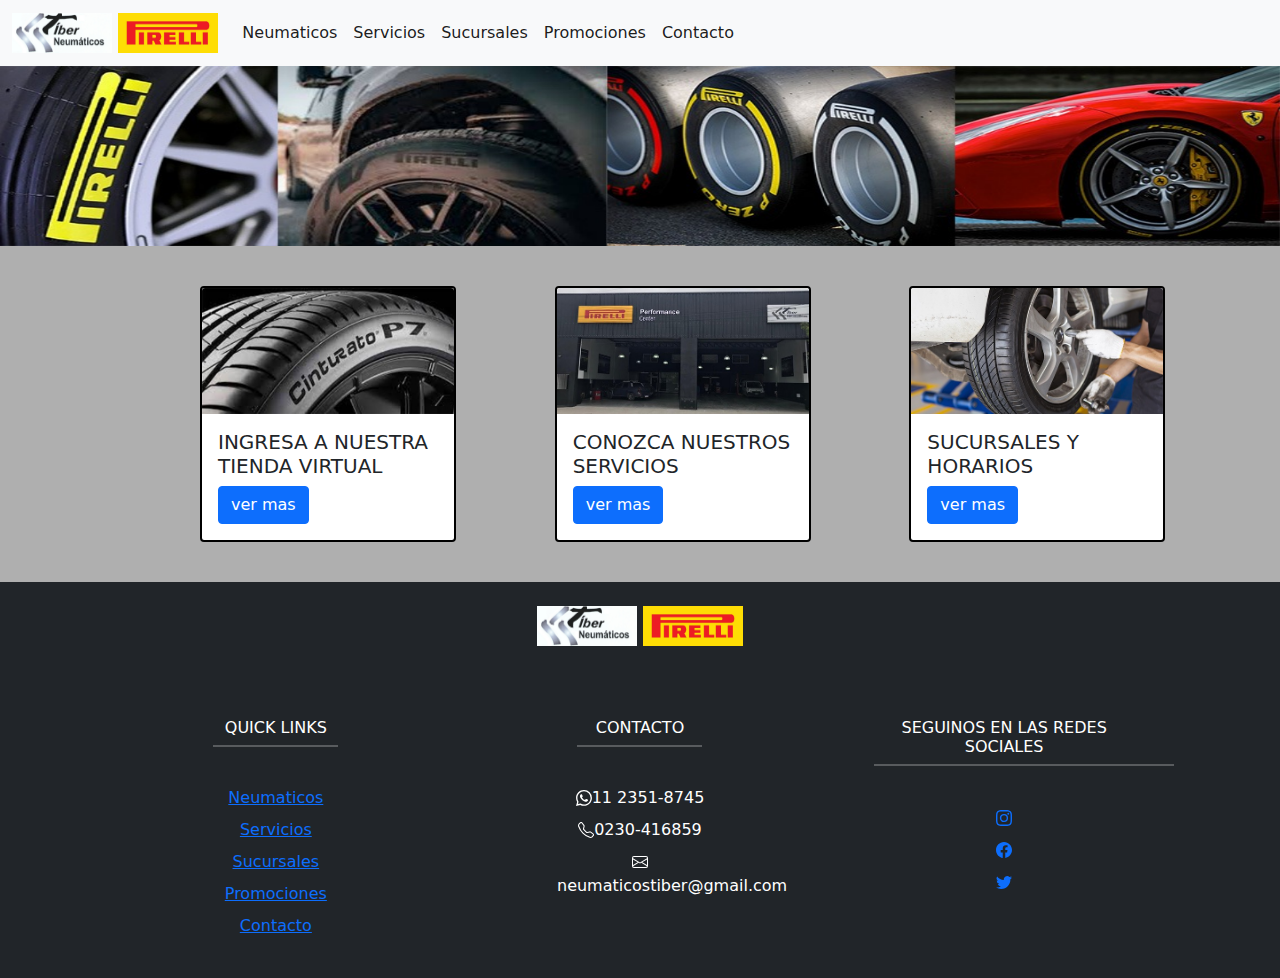
<file: index.html>
<!DOCTYPE html>
<html lang="en">
<head>
    <meta name="viewport" content="width=device-width, initial-scale=1">
    <meta charset="UTF-8">
    <meta http-equiv="X-UA-Compatible" content="IE=edge">
    <meta name="viewport" content="width=device-width, initial-scale=1.0">
    <title>Document</title>
    <link rel="stylesheet" href="./bootstrap-5.1.3-dist/css/bootstrap.css">
    <link rel="stylesheet" href="./estilos/style.css">
</head>
<body>
<!-- menu-->
    <nav class="navbar navbar-expand-lg navbar-light bg-light">
        <div class="container-fluid">
            <a class="navbar-brand" href="#">
                <img src="./multimedia/tiber.png" alt="" width="100" height="40">
                <img src="./multimedia/logopirelli.jfif" alt="" width="100" height="40">
              </a>
          <button class="navbar-toggler" type="button" data-bs-toggle="collapse" data-bs-target="#navbarNav" aria-controls="navbarNav" aria-expanded="false" aria-label="Toggle navigation">
            <span class="navbar-toggler-icon"></span>
          </button>
          <div class="collapse navbar-collapse" id="navbarNav">
            <ul class="navbar-nav">
              <li class="nav-item">
                <a class="nav-link active" aria-current="page" href="./paginas/neumaticos.html">Neumaticos</a>
              </li>
              <li class="nav-item">
                <a class="nav-link active" aria-current="page" href="./paginas/servicios.html">Servicios</a>
              </li>
              <li class="nav-item">
                <a class="nav-link active" aria-current="page" href="./paginas/sucursales.html">Sucursales</a>
              </li>
              <li class="nav-item">
                <a class="nav-link active" aria-current="page" href="./paginas/promociones.html">Promociones</a>
              </li>
              <li class="nav-item">
                <a class="nav-link active" aria-current="page" href="./paginas/contacto.html">Contacto</a>
              </li>
            </ul>
          </div>
        </div>
      </nav>
<!--fin del  menu-->


<!--imagen inicio-->
<div id="carouselExampleSlidesOnly" class="carousel slide" data-bs-ride="carousel">
        <div class="carousel-inner">
          <div class="carousel-item active">
            <img src="./multimedia/WhatsApp Image 2022-01-06 at 11.40.21.jpeg" class="d-block w-100" alt="..." width="100" height="180">
          </div>
           </div>
 </div>  
 <!--fin de la imagen del inicio-->

 <!--imagenes-->
<section class="inicio">
 <div class="contanier" >
<div class="row">
<div class="col">
    <div class="card" style="width: 16rem;">
        <img src="./multimedia/pirellifoto1.jfif" class="card-img-top" alt="...">
        <div class="card-body">
          <h5 class="card-title">INGRESA A NUESTRA TIENDA VIRTUAL</h5>
          <a href="./paginas/neumaticos.html" class="btn btn-primary">ver mas</a>
        </div>
      </div>
</div>

<div class="col">
    <div class="card" style="width: 16rem;">
        <img src="./multimedia/pirellifoto2.jfif" class="card-img-top" alt="...">
        <div class="card-body">
          <h5 class="card-title">CONOZCA NUESTROS SERVICIOS</h5>
          <a href="./paginas/servicios.html" class="btn btn-primary">ver mas</a>
        </div>
      </div>
</div>

<div class="col">
    <div class="card" style="width: 16rem;">
        <img src="./multimedia/pirellifoto3.jfif" class="card-img-top" alt="...">
        <div class="card-body">
          <h5 class="card-title"> SUCURSALES Y HORARIOS</h5>
          <a href="./paginas/sucursales.html" class="btn btn-primary">ver mas</a>
        </div>
      </div>
</div>
</div>
</div>
</section>
<!--fin de las imagenes-->
      
<!--footer-->      
<footer class="bg-dark text-white">
<div class="secondary">
<div class="container">
<div class="row py-4 d-flex align-items-center">
<div class="col-md-12 text-center">
<a>  <img src="./multimedia/tiber.png" alt="" width="100" height="40">
     <img src="./multimedia/logopirelli.jfif" alt="" width="100" height="40"> 
</a>
</div>
</div>
</div>
</div>

<div class="container text-center text-md-left mt-5">
  <div class="row">
    <div class="col-md-3 mx-auto mb-4">
      <h6 class="text-uppercase font-weight-bold"> QUICK LINKS</h6>
      <hr class="warning mb-4 mt-0 d-inline-block mx-auto" style="width: 125px; height: 2px;">
      <ul class="list-unstyled">
        <li class="my-2"><a href="./paginas/neumaticos.html">Neumaticos</a></li>
        <li class="my-2"><a href="./paginas/servicios.html">Servicios</a></li>
        <li class="my-2"><a href="./paginas/sucursales.html">Sucursales</a></li>
        <li class="my-2"><a href="./paginas/promociones.html">Promociones</a></li>
        <li class="my-2"><a href="./paginas/contacto.html">Contacto</a></li>
      </ul>
    </div>
 
    <div class="col-md-2 mx-auto mb-4">
      <h6 class="text-uppercase font-weight-bold"> CONTACTO</h6>
      <hr class="warning mb-4 mt-0 d-inline-block mx-auto" style="width: 125px; height: 2px;">
      <ul class="list-unstyled">
        <li class="my-2"><svg xmlns="http://www.w3.org/2000/svg" width="16" height="16" fill="currentColor" class="bi bi-whatsapp" viewBox="0 0 16 16">
          <path d="M13.601 2.326A7.854 7.854 0 0 0 7.994 0C3.627 0 .068 3.558.064 7.926c0 1.399.366 2.76 1.057 3.965L0 16l4.204-1.102a7.933 7.933 0 0 0 3.79.965h.004c4.368 0 7.926-3.558 7.93-7.93A7.898 7.898 0 0 0 13.6 2.326zM7.994 14.521a6.573 6.573 0 0 1-3.356-.92l-.24-.144-2.494.654.666-2.433-.156-.251a6.56 6.56 0 0 1-1.007-3.505c0-3.626 2.957-6.584 6.591-6.584a6.56 6.56 0 0 1 4.66 1.931 6.557 6.557 0 0 1 1.928 4.66c-.004 3.639-2.961 6.592-6.592 6.592zm3.615-4.934c-.197-.099-1.17-.578-1.353-.646-.182-.065-.315-.099-.445.099-.133.197-.513.646-.627.775-.114.133-.232.148-.43.05-.197-.1-.836-.308-1.592-.985-.59-.525-.985-1.175-1.103-1.372-.114-.198-.011-.304.088-.403.087-.088.197-.232.296-.346.1-.114.133-.198.198-.33.065-.134.034-.248-.015-.347-.05-.099-.445-1.076-.612-1.47-.16-.389-.323-.335-.445-.34-.114-.007-.247-.007-.38-.007a.729.729 0 0 0-.529.247c-.182.198-.691.677-.691 1.654 0 .977.71 1.916.81 2.049.098.133 1.394 2.132 3.383 2.992.47.205.84.326 1.129.418.475.152.904.129 1.246.08.38-.058 1.171-.48 1.338-.943.164-.464.164-.86.114-.943-.049-.084-.182-.133-.38-.232z"/>
        </svg>11 2351-8745</li>
        <li class="my-2"><svg xmlns="http://www.w3.org/2000/svg" width="16" height="16" fill="currentColor" class="bi bi-telephone" viewBox="0 0 16 16">
          <path d="M3.654 1.328a.678.678 0 0 0-1.015-.063L1.605 2.3c-.483.484-.661 1.169-.45 1.77a17.568 17.568 0 0 0 4.168 6.608 17.569 17.569 0 0 0 6.608 4.168c.601.211 1.286.033 1.77-.45l1.034-1.034a.678.678 0 0 0-.063-1.015l-2.307-1.794a.678.678 0 0 0-.58-.122l-2.19.547a1.745 1.745 0 0 1-1.657-.459L5.482 8.062a1.745 1.745 0 0 1-.46-1.657l.548-2.19a.678.678 0 0 0-.122-.58L3.654 1.328zM1.884.511a1.745 1.745 0 0 1 2.612.163L6.29 2.98c.329.423.445.974.315 1.494l-.547 2.19a.678.678 0 0 0 .178.643l2.457 2.457a.678.678 0 0 0 .644.178l2.189-.547a1.745 1.745 0 0 1 1.494.315l2.306 1.794c.829.645.905 1.87.163 2.611l-1.034 1.034c-.74.74-1.846 1.065-2.877.702a18.634 18.634 0 0 1-7.01-4.42 18.634 18.634 0 0 1-4.42-7.009c-.362-1.03-.037-2.137.703-2.877L1.885.511z"/>
        </svg>0230-416859</li>
        <li class="my-2"><svg xmlns="http://www.w3.org/2000/svg" width="16" height="16" fill="currentColor" class="bi bi-envelope" viewBox="0 0 16 16">
          <path d="M0 4a2 2 0 0 1 2-2h12a2 2 0 0 1 2 2v8a2 2 0 0 1-2 2H2a2 2 0 0 1-2-2V4Zm2-1a1 1 0 0 0-1 1v.217l7 4.2 7-4.2V4a1 1 0 0 0-1-1H2Zm13 2.383-4.708 2.825L15 11.105V5.383Zm-.034 6.876-5.64-3.471L8 9.583l-1.326-.795-5.64 3.47A1 1 0 0 0 2 13h12a1 1 0 0 0 .966-.741ZM1 11.105l4.708-2.897L1 5.383v5.722Z"/>
        </svg>neumaticostiber@gmail.com</li>
      </ul>
    </div>
 
    <div class="col-md-3 mx-auto mb-4">
      <h6 class="text-uppercase font-weight-bold"> SEGUINOS EN LAS REDES SOCIALES</h6>
      <hr class="warning mb-4 mt-0 d-inline-block mx-auto" style="width: 300px; height: 2px;">
      <ul class="list-unstyled">
        <li class="my-2"><a href="https://www.instagram.com/neumaticostiber/"><svg xmlns="http://www.w3.org/2000/svg" width="16" height="16" fill="currentColor" class="bi bi-instagram" viewBox="0 0 16 16">
          <path d="M8 0C5.829 0 5.556.01 4.703.048 3.85.088 3.269.222 2.76.42a3.917 3.917 0 0 0-1.417.923A3.927 3.927 0 0 0 .42 2.76C.222 3.268.087 3.85.048 4.7.01 5.555 0 5.827 0 8.001c0 2.172.01 2.444.048 3.297.04.852.174 1.433.372 1.942.205.526.478.972.923 1.417.444.445.89.719 1.416.923.51.198 1.09.333 1.942.372C5.555 15.99 5.827 16 8 16s2.444-.01 3.298-.048c.851-.04 1.434-.174 1.943-.372a3.916 3.916 0 0 0 1.416-.923c.445-.445.718-.891.923-1.417.197-.509.332-1.09.372-1.942C15.99 10.445 16 10.173 16 8s-.01-2.445-.048-3.299c-.04-.851-.175-1.433-.372-1.941a3.926 3.926 0 0 0-.923-1.417A3.911 3.911 0 0 0 13.24.42c-.51-.198-1.092-.333-1.943-.372C10.443.01 10.172 0 7.998 0h.003zm-.717 1.442h.718c2.136 0 2.389.007 3.232.046.78.035 1.204.166 1.486.275.373.145.64.319.92.599.28.28.453.546.598.92.11.281.24.705.275 1.485.039.843.047 1.096.047 3.231s-.008 2.389-.047 3.232c-.035.78-.166 1.203-.275 1.485a2.47 2.47 0 0 1-.599.919c-.28.28-.546.453-.92.598-.28.11-.704.24-1.485.276-.843.038-1.096.047-3.232.047s-2.39-.009-3.233-.047c-.78-.036-1.203-.166-1.485-.276a2.478 2.478 0 0 1-.92-.598 2.48 2.48 0 0 1-.6-.92c-.109-.281-.24-.705-.275-1.485-.038-.843-.046-1.096-.046-3.233 0-2.136.008-2.388.046-3.231.036-.78.166-1.204.276-1.486.145-.373.319-.64.599-.92.28-.28.546-.453.92-.598.282-.11.705-.24 1.485-.276.738-.034 1.024-.044 2.515-.045v.002zm4.988 1.328a.96.96 0 1 0 0 1.92.96.96 0 0 0 0-1.92zm-4.27 1.122a4.109 4.109 0 1 0 0 8.217 4.109 4.109 0 0 0 0-8.217zm0 1.441a2.667 2.667 0 1 1 0 5.334 2.667 2.667 0 0 1 0-5.334z"/>
        </svg></a></li>
        <li class="my-2"><a href="https://www.facebook.com/N.Tiber/"><svg xmlns="http://www.w3.org/2000/svg" width="16" height="16" fill="currentColor" class="bi bi-facebook" viewBox="0 0 16 16">
          <path d="M16 8.049c0-4.446-3.582-8.05-8-8.05C3.58 0-.002 3.603-.002 8.05c0 4.017 2.926 7.347 6.75 7.951v-5.625h-2.03V8.05H6.75V6.275c0-2.017 1.195-3.131 3.022-3.131.876 0 1.791.157 1.791.157v1.98h-1.009c-.993 0-1.303.621-1.303 1.258v1.51h2.218l-.354 2.326H9.25V16c3.824-.604 6.75-3.934 6.75-7.951z"/>
        </svg></a></li>
        <li class="my-2"><a href="#"><svg xmlns="http://www.w3.org/2000/svg" width="16" height="16" fill="currentColor" class="bi bi-twitter" viewBox="0 0 16 16">
          <path d="M5.026 15c6.038 0 9.341-5.003 9.341-9.334 0-.14 0-.282-.006-.422A6.685 6.685 0 0 0 16 3.542a6.658 6.658 0 0 1-1.889.518 3.301 3.301 0 0 0 1.447-1.817 6.533 6.533 0 0 1-2.087.793A3.286 3.286 0 0 0 7.875 6.03a9.325 9.325 0 0 1-6.767-3.429 3.289 3.289 0 0 0 1.018 4.382A3.323 3.323 0 0 1 .64 6.575v.045a3.288 3.288 0 0 0 2.632 3.218 3.203 3.203 0 0 1-.865.115 3.23 3.23 0 0 1-.614-.057 3.283 3.283 0 0 0 3.067 2.277A6.588 6.588 0 0 1 .78 13.58a6.32 6.32 0 0 1-.78-.045A9.344 9.344 0 0 0 5.026 15z"/>
        </svg></a></li>
        
      </ul>
    </div>
</div>
</div>
</footer>
<!--fin del footer-->



  <script src="https://cdn.jsdelivr.net/npm/@popperjs/core@2.10.2/dist/umd/popper.min.js" integrity="sha384-7+zCNj/IqJ95wo16oMtfsKbZ9ccEh31eOz1HGyDuCQ6wgnyJNSYdrPa03rtR1zdB" crossorigin="anonymous"></script>
  <script src="https://cdn.jsdelivr.net/npm/bootstrap@5.1.3/dist/js/bootstrap.min.js" integrity="sha384-QJHtvGhmr9XOIpI6YVutG+2QOK9T+ZnN4kzFN1RtK3zEFEIsxhlmWl5/YESvpZ13" crossorigin="anonymous"></script> 
</body>
</html>
</file>
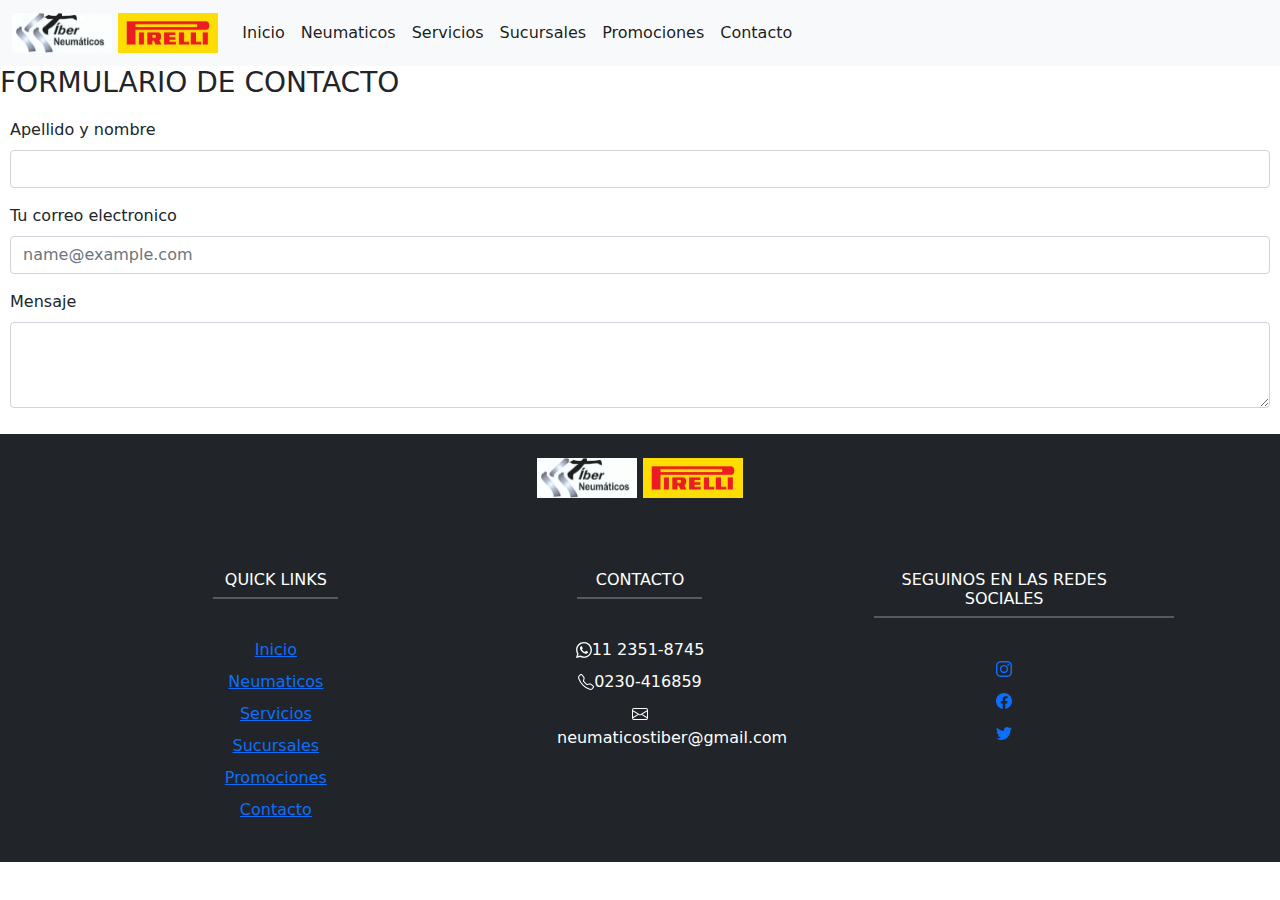
<file: paginas/contacto.html>
<!DOCTYPE html>
<html lang="en">
<head>
    <meta name="viewport" content="width=device-width, initial-scale=1">
    <meta charset="UTF-8">
    <meta http-equiv="X-UA-Compatible" content="IE=edge">
    <meta name="viewport" content="width=device-width, initial-scale=1.0">
    <title>Document</title>
    <link rel="stylesheet" href="../bootstrap-5.1.3-dist/css/bootstrap.css">
    <link rel="stylesheet" href="../estilos/style.css">
</head>
<body>
<!--menu-->
    <nav class="navbar navbar-expand-lg navbar-light bg-light">
        <div class="container-fluid">
            <a class="navbar-brand" href="#">
                <img src="../multimedia/tiber.png" alt="" width="100" height="40">
                <img src="../multimedia/logopirelli.jfif" alt="" width="100" height="40">
              </a>
          <button class="navbar-toggler" type="button" data-bs-toggle="collapse" data-bs-target="#navbarNav" aria-controls="navbarNav" aria-expanded="false" aria-label="Toggle navigation">
            <span class="navbar-toggler-icon"></span>
          </button>
          <div class="collapse navbar-collapse" id="navbarNav">
            <ul class="navbar-nav">
              <li class="nav-item">
                <a class="nav-link active" aria-current="page" href="../index.html">Inicio</a>
              </li>
              <li class="nav-item">
                <a class="nav-link active" aria-current="page" href="./neumaticos.html">Neumaticos</a>
              </li>
              <li class="nav-item">
                <a class="nav-link active" aria-current="page" href="./servicios.html">Servicios</a>
              </li>
              <li class="nav-item">
                <a class="nav-link active" aria-current="page" href="./sucursales.html">Sucursales</a>
              </li>
              <li class="nav-item">
                <a class="nav-link active" aria-current="page" href="./promociones.html">Promociones</a>
              </li>
              <li class="nav-item">
                <a class="nav-link active" aria-current="page" href="./contacto.html">Contacto</a>
              </li>
            </ul>
          </div>
        </div>
      </nav>
<!--fin del menu-->
        
<!--formulario de contacto-->
<h3>FORMULARIO DE CONTACTO</h3>
<section class="contacto">
    <div class="mb-3">
        <label for="exampleFormControlInput1" class="form-label">Apellido y nombre</label>
        <input type="email" class="form-control" id="exampleFormControlInput1" placeholder="">
      </div>
      <div class="mb-3">
        <label for="exampleFormControlInput1" class="form-label">Tu correo electronico</label>
        <input type="email" class="form-control" id="exampleFormControlInput1" placeholder="name@example.com">
      </div>
      <div class="mb-3">
        <label for="exampleFormControlTextarea1" class="form-label">Mensaje</label>
        <textarea class="form-control" id="exampleFormControlTextarea1" rows="3"></textarea>
      </div>
    </section>  
<!--fin del formulario de contacto-->   

<!--footer-->
      <footer class="bg-dark text-white">
        <div class="secondary">
        <div class="container">
        <div class="row py-4 d-flex align-items-center">
        <div class="col-md-12 text-center">
        <a>  <img src="../multimedia/tiber.png" alt="" width="100" height="40">
             <img src="../multimedia/logopirelli.jfif" alt="" width="100" height="40"> 
        </a>
        </div>
        </div>
        </div>
        </div>
        
        <div class="container text-center text-md-left mt-5">
          <div class="row">
            <div class="col-md-3 mx-auto mb-4">
              <h6 class="text-uppercase font-weight-bold"> QUICK LINKS</h6>
              <hr class="warning mb-4 mt-0 d-inline-block mx-auto" style="width: 125px; height: 2px;">
              <ul class="list-unstyled">
                <li class="my-2"><a href="../index.html">Inicio</a></li>
                <li class="my-2"><a href="./neumaticos.html">Neumaticos</a></li>
                <li class="my-2"><a href="./servicios.html">Servicios</a></li>
                <li class="my-2"><a href="./sucursales.html">Sucursales</a></li>
                <li class="my-2"><a href="./promociones.html">Promociones</a></li>
                <li class="my-2"><a href="./contacto.html">Contacto</a></li>
              </ul>
            </div>
         
            <div class="col-md-2 mx-auto mb-4">
              <h6 class="text-uppercase font-weight-bold"> CONTACTO</h6>
              <hr class="warning mb-4 mt-0 d-inline-block mx-auto" style="width: 125px; height: 2px;">
              <ul class="list-unstyled">
                <li class="my-2"><svg xmlns="http://www.w3.org/2000/svg" width="16" height="16" fill="currentColor" class="bi bi-whatsapp" viewBox="0 0 16 16">
                  <path d="M13.601 2.326A7.854 7.854 0 0 0 7.994 0C3.627 0 .068 3.558.064 7.926c0 1.399.366 2.76 1.057 3.965L0 16l4.204-1.102a7.933 7.933 0 0 0 3.79.965h.004c4.368 0 7.926-3.558 7.93-7.93A7.898 7.898 0 0 0 13.6 2.326zM7.994 14.521a6.573 6.573 0 0 1-3.356-.92l-.24-.144-2.494.654.666-2.433-.156-.251a6.56 6.56 0 0 1-1.007-3.505c0-3.626 2.957-6.584 6.591-6.584a6.56 6.56 0 0 1 4.66 1.931 6.557 6.557 0 0 1 1.928 4.66c-.004 3.639-2.961 6.592-6.592 6.592zm3.615-4.934c-.197-.099-1.17-.578-1.353-.646-.182-.065-.315-.099-.445.099-.133.197-.513.646-.627.775-.114.133-.232.148-.43.05-.197-.1-.836-.308-1.592-.985-.59-.525-.985-1.175-1.103-1.372-.114-.198-.011-.304.088-.403.087-.088.197-.232.296-.346.1-.114.133-.198.198-.33.065-.134.034-.248-.015-.347-.05-.099-.445-1.076-.612-1.47-.16-.389-.323-.335-.445-.34-.114-.007-.247-.007-.38-.007a.729.729 0 0 0-.529.247c-.182.198-.691.677-.691 1.654 0 .977.71 1.916.81 2.049.098.133 1.394 2.132 3.383 2.992.47.205.84.326 1.129.418.475.152.904.129 1.246.08.38-.058 1.171-.48 1.338-.943.164-.464.164-.86.114-.943-.049-.084-.182-.133-.38-.232z"/>
                </svg>11 2351-8745</li>
                <li class="my-2"><svg xmlns="http://www.w3.org/2000/svg" width="16" height="16" fill="currentColor" class="bi bi-telephone" viewBox="0 0 16 16">
                  <path d="M3.654 1.328a.678.678 0 0 0-1.015-.063L1.605 2.3c-.483.484-.661 1.169-.45 1.77a17.568 17.568 0 0 0 4.168 6.608 17.569 17.569 0 0 0 6.608 4.168c.601.211 1.286.033 1.77-.45l1.034-1.034a.678.678 0 0 0-.063-1.015l-2.307-1.794a.678.678 0 0 0-.58-.122l-2.19.547a1.745 1.745 0 0 1-1.657-.459L5.482 8.062a1.745 1.745 0 0 1-.46-1.657l.548-2.19a.678.678 0 0 0-.122-.58L3.654 1.328zM1.884.511a1.745 1.745 0 0 1 2.612.163L6.29 2.98c.329.423.445.974.315 1.494l-.547 2.19a.678.678 0 0 0 .178.643l2.457 2.457a.678.678 0 0 0 .644.178l2.189-.547a1.745 1.745 0 0 1 1.494.315l2.306 1.794c.829.645.905 1.87.163 2.611l-1.034 1.034c-.74.74-1.846 1.065-2.877.702a18.634 18.634 0 0 1-7.01-4.42 18.634 18.634 0 0 1-4.42-7.009c-.362-1.03-.037-2.137.703-2.877L1.885.511z"/>
                </svg>0230-416859</li>
                <li class="my-2"><svg xmlns="http://www.w3.org/2000/svg" width="16" height="16" fill="currentColor" class="bi bi-envelope" viewBox="0 0 16 16">
                  <path d="M0 4a2 2 0 0 1 2-2h12a2 2 0 0 1 2 2v8a2 2 0 0 1-2 2H2a2 2 0 0 1-2-2V4Zm2-1a1 1 0 0 0-1 1v.217l7 4.2 7-4.2V4a1 1 0 0 0-1-1H2Zm13 2.383-4.708 2.825L15 11.105V5.383Zm-.034 6.876-5.64-3.471L8 9.583l-1.326-.795-5.64 3.47A1 1 0 0 0 2 13h12a1 1 0 0 0 .966-.741ZM1 11.105l4.708-2.897L1 5.383v5.722Z"/>
                </svg>neumaticostiber@gmail.com</li>
              </ul>
            </div>
         
            <div class="col-md-3 mx-auto mb-4">
              <h6 class="text-uppercase font-weight-bold"> SEGUINOS EN LAS REDES SOCIALES</h6>
              <hr class="warning mb-4 mt-0 d-inline-block mx-auto" style="width: 300px; height: 2px;">
              <ul class="list-unstyled">
                <li class="my-2"><a href="https://www.instagram.com/neumaticostiber/"><svg xmlns="http://www.w3.org/2000/svg" width="16" height="16" fill="currentColor" class="bi bi-instagram" viewBox="0 0 16 16">
                  <path d="M8 0C5.829 0 5.556.01 4.703.048 3.85.088 3.269.222 2.76.42a3.917 3.917 0 0 0-1.417.923A3.927 3.927 0 0 0 .42 2.76C.222 3.268.087 3.85.048 4.7.01 5.555 0 5.827 0 8.001c0 2.172.01 2.444.048 3.297.04.852.174 1.433.372 1.942.205.526.478.972.923 1.417.444.445.89.719 1.416.923.51.198 1.09.333 1.942.372C5.555 15.99 5.827 16 8 16s2.444-.01 3.298-.048c.851-.04 1.434-.174 1.943-.372a3.916 3.916 0 0 0 1.416-.923c.445-.445.718-.891.923-1.417.197-.509.332-1.09.372-1.942C15.99 10.445 16 10.173 16 8s-.01-2.445-.048-3.299c-.04-.851-.175-1.433-.372-1.941a3.926 3.926 0 0 0-.923-1.417A3.911 3.911 0 0 0 13.24.42c-.51-.198-1.092-.333-1.943-.372C10.443.01 10.172 0 7.998 0h.003zm-.717 1.442h.718c2.136 0 2.389.007 3.232.046.78.035 1.204.166 1.486.275.373.145.64.319.92.599.28.28.453.546.598.92.11.281.24.705.275 1.485.039.843.047 1.096.047 3.231s-.008 2.389-.047 3.232c-.035.78-.166 1.203-.275 1.485a2.47 2.47 0 0 1-.599.919c-.28.28-.546.453-.92.598-.28.11-.704.24-1.485.276-.843.038-1.096.047-3.232.047s-2.39-.009-3.233-.047c-.78-.036-1.203-.166-1.485-.276a2.478 2.478 0 0 1-.92-.598 2.48 2.48 0 0 1-.6-.92c-.109-.281-.24-.705-.275-1.485-.038-.843-.046-1.096-.046-3.233 0-2.136.008-2.388.046-3.231.036-.78.166-1.204.276-1.486.145-.373.319-.64.599-.92.28-.28.546-.453.92-.598.282-.11.705-.24 1.485-.276.738-.034 1.024-.044 2.515-.045v.002zm4.988 1.328a.96.96 0 1 0 0 1.92.96.96 0 0 0 0-1.92zm-4.27 1.122a4.109 4.109 0 1 0 0 8.217 4.109 4.109 0 0 0 0-8.217zm0 1.441a2.667 2.667 0 1 1 0 5.334 2.667 2.667 0 0 1 0-5.334z"/>
                </svg></a></li>
                <li class="my-2"><a href="https://www.facebook.com/N.Tiber/"><svg xmlns="http://www.w3.org/2000/svg" width="16" height="16" fill="currentColor" class="bi bi-facebook" viewBox="0 0 16 16">
                  <path d="M16 8.049c0-4.446-3.582-8.05-8-8.05C3.58 0-.002 3.603-.002 8.05c0 4.017 2.926 7.347 6.75 7.951v-5.625h-2.03V8.05H6.75V6.275c0-2.017 1.195-3.131 3.022-3.131.876 0 1.791.157 1.791.157v1.98h-1.009c-.993 0-1.303.621-1.303 1.258v1.51h2.218l-.354 2.326H9.25V16c3.824-.604 6.75-3.934 6.75-7.951z"/>
                </svg></a></li>
                <li class="my-2"><a href="#"><svg xmlns="http://www.w3.org/2000/svg" width="16" height="16" fill="currentColor" class="bi bi-twitter" viewBox="0 0 16 16">
                  <path d="M5.026 15c6.038 0 9.341-5.003 9.341-9.334 0-.14 0-.282-.006-.422A6.685 6.685 0 0 0 16 3.542a6.658 6.658 0 0 1-1.889.518 3.301 3.301 0 0 0 1.447-1.817 6.533 6.533 0 0 1-2.087.793A3.286 3.286 0 0 0 7.875 6.03a9.325 9.325 0 0 1-6.767-3.429 3.289 3.289 0 0 0 1.018 4.382A3.323 3.323 0 0 1 .64 6.575v.045a3.288 3.288 0 0 0 2.632 3.218 3.203 3.203 0 0 1-.865.115 3.23 3.23 0 0 1-.614-.057 3.283 3.283 0 0 0 3.067 2.277A6.588 6.588 0 0 1 .78 13.58a6.32 6.32 0 0 1-.78-.045A9.344 9.344 0 0 0 5.026 15z"/>
                </svg></a></li>
                
              </ul>
            </div>
         
          </div>
        </div>
        </footer>  
<!--fin del footer-->


 <script src="https://cdn.jsdelivr.net/npm/@popperjs/core@2.10.2/dist/umd/popper.min.js" integrity="sha384-7+zCNj/IqJ95wo16oMtfsKbZ9ccEh31eOz1HGyDuCQ6wgnyJNSYdrPa03rtR1zdB" crossorigin="anonymous"></script>
    <script src="https://cdn.jsdelivr.net/npm/bootstrap@5.1.3/dist/js/bootstrap.min.js" integrity="sha384-QJHtvGhmr9XOIpI6YVutG+2QOK9T+ZnN4kzFN1RtK3zEFEIsxhlmWl5/YESvpZ13" crossorigin="anonymous"></script>     
</body>
</html>
</file>
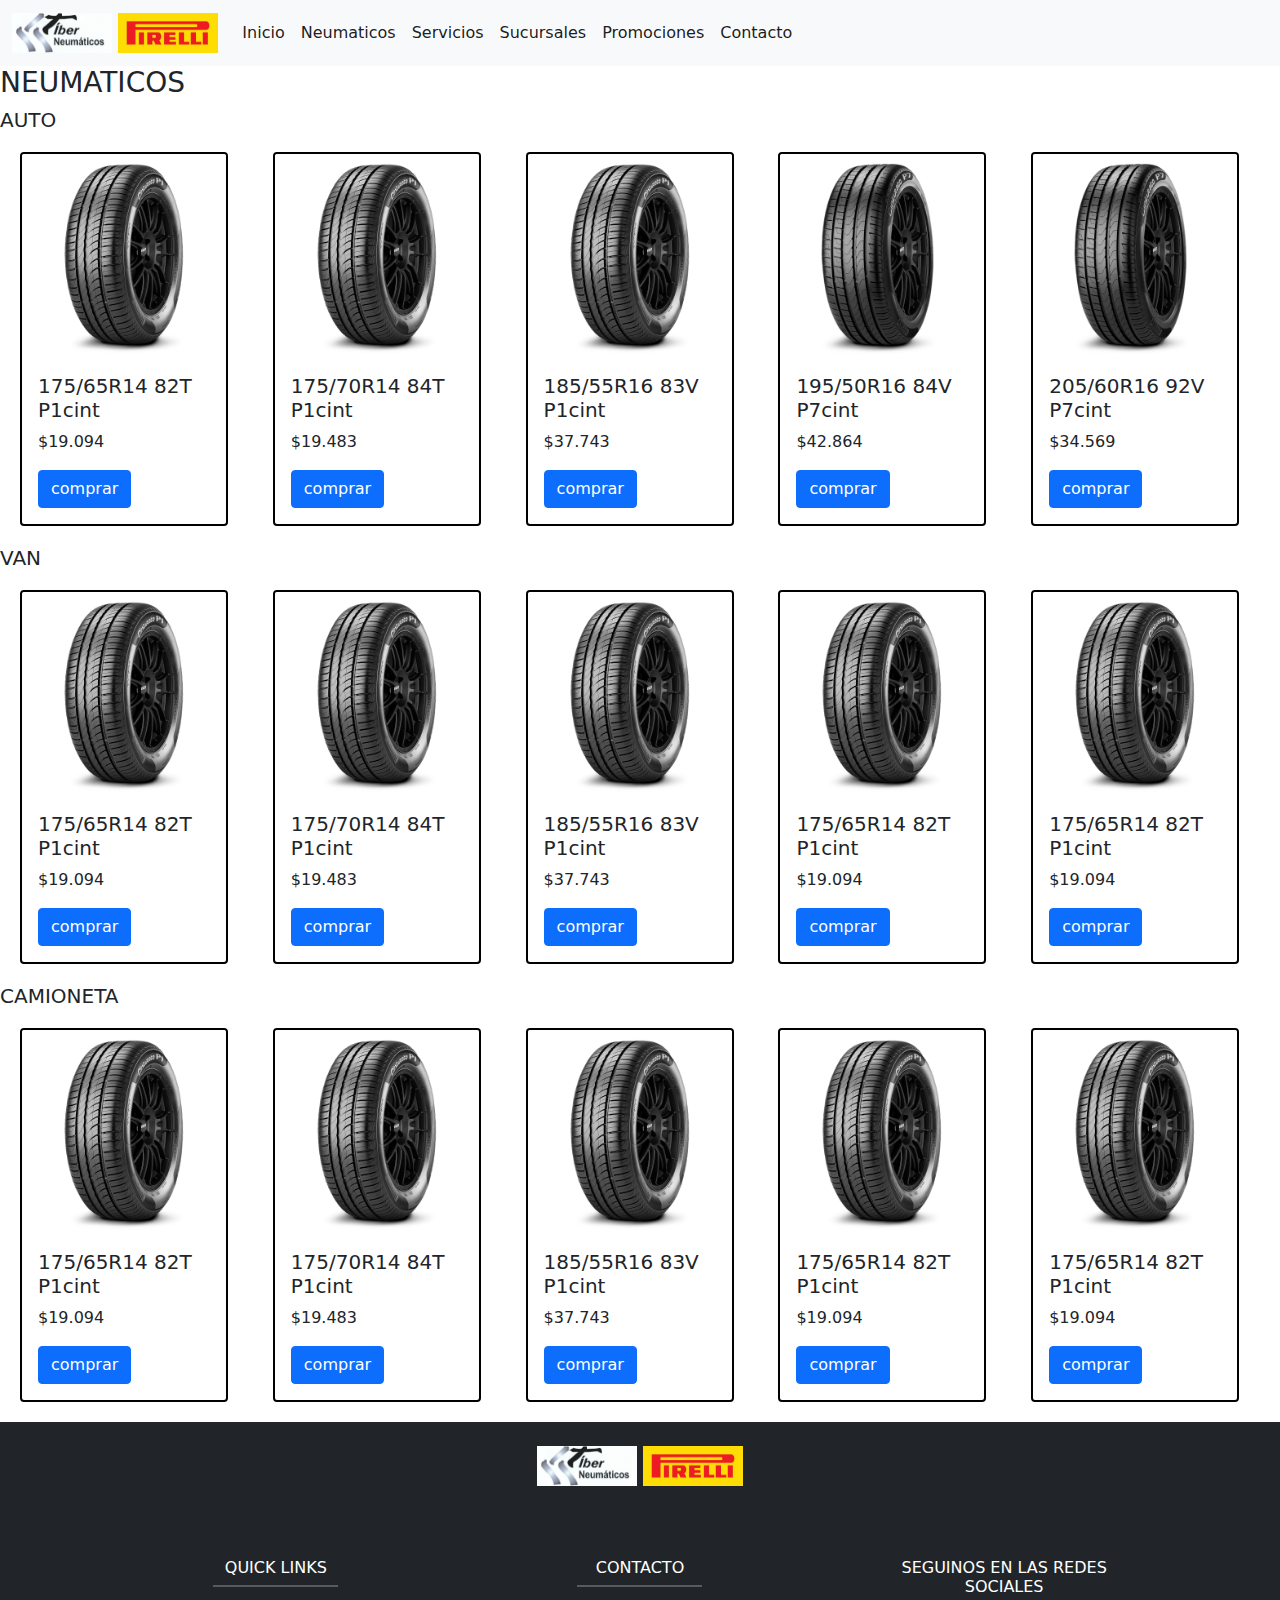
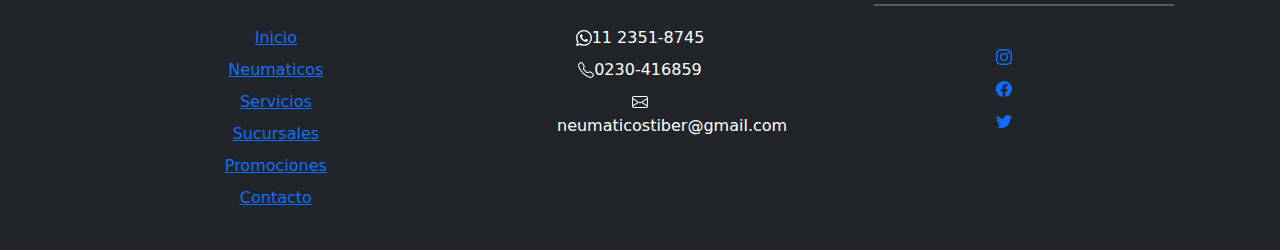
<file: paginas/neumaticos.html>
<!DOCTYPE html>
<html lang="en">
<head>
    <meta name="viewport" content="width=device-width, initial-scale=1">
    <meta charset="UTF-8">
    <meta http-equiv="X-UA-Compatible" content="IE=edge">
    <meta name="viewport" content="width=, initial-scale=1.0">
    <link rel="stylesheet" href="../bootstrap-5.1.3-dist/css/bootstrap.css">
    <link rel="stylesheet" href="../estilos/style.css">

    <title>Document</title>
</head>
<body>
<!--menu-->
  <nav class="navbar navbar-expand-lg navbar-light bg-light">
    <div class="container-fluid">
        <a class="navbar-brand" href="#">
            <img src="../multimedia/tiber.png" alt="" width="100" height="40">
            <img src="../multimedia/logopirelli.jfif" alt="" width="100" height="40">
          </a>
      <button class="navbar-toggler" type="button" data-bs-toggle="collapse" data-bs-target="#navbarNav" aria-controls="navbarNav" aria-expanded="false" aria-label="Toggle navigation">
        <span class="navbar-toggler-icon"></span>
      </button>
      <div class="collapse navbar-collapse" id="navbarNav">
        <ul class="navbar-nav">
          <li class="nav-item">
            <a class="nav-link active" aria-current="page" href="../index.html">Inicio</a>
          </li>
          <li class="nav-item">
            <a class="nav-link active" aria-current="page" href="./neumaticos.html">Neumaticos</a>
          </li>
          <li class="nav-item">
            <a class="nav-link active" aria-current="page" href="./servicios.html">Servicios</a>
          </li>
          <li class="nav-item">
            <a class="nav-link active" aria-current="page" href="./sucursales.html">Sucursales</a>
          </li>
          <li class="nav-item">
            <a class="nav-link active" aria-current="page" href="./promociones.html">Promociones</a>
          </li>
          <li class="nav-item">
            <a class="nav-link active" aria-current="page" href="./contacto.html">Contacto</a>
          </li>
        </ul>
      </div>
    </div>
  </nav>
  <!--fin del menu-->

<!--productos-->
    <h3>NEUMATICOS</h3>   

    <h5>AUTO</h5>
    
    <section class="auto">
    <div class="contanier" >
        <div class="row">
        <div class="col" >
            <div class="card" style="width: 13rem;" >
                <img src="../multimedia/neumaticoauto1.jpg" class="card-img-top" alt="...">
                <div class="card-body">
                  <h5 class="card-title">175/65R14 82T P1cint</h5>
                  <p class="card-text">$19.094</p>
                  <a href="#" class="btn btn-primary">comprar</a>
                </div>
              </div>
        </div>
       
              <div class="col">
                <div class="card" style="width: 13rem;">
                    <img src="../multimedia/neumaticoauto2.jpg" class="card-img-top" alt="...">
                    <div class="card-body">
                      <h5 class="card-title">175/70R14 84T P1cint</h5>
                      <p class="card-text">$19.483</p>
                      <a href="#" class="btn btn-primary">comprar</a>
                    </div>
                  </div>
              </div>

                  <div class="col">
                    <div class="card" style="width: 13rem;">
                        <img src="../multimedia/neumaticoauto3.jpg" class="card-img-top" alt="...">
                        <div class="card-body">
                          <h5 class="card-title">185/55R16 83V P1cint</h5>
                          <p class="card-text">$37.743</p>
                          <a href="#" class="btn btn-primary">comprar</a>
                        </div>
                      </div>
                  </div>

                      <div class="col">
                        <div class="card" style="width: 13rem;">
                            <img src="../multimedia/neumaticoauto4.jpg" class="card-img-top" alt="...">
                            <div class="card-body">
                              <h5 class="card-title">195/50R16 84V P7cint</h5>
                              <p class="card-text">$42.864</p>
                              <a href="#" class="btn btn-primary">comprar</a>
                            </div>
                          </div>
                      </div>

                          <div class="col">
                            <div class="card" style="width: 13rem;">
                                <img src="../multimedia/neumaticoauto5.jpg" class="card-img-top" alt="...">
                                <div class="card-body">
                                  <h5 class="card-title">205/60R16 92V P7cint</h5>
                                  <p class="card-text">$34.569</p>
                                  <a href="#" class="btn btn-primary">comprar</a>
                                </div>
                            </div>
                          </div>

</div>
</div>
</section>
              

<h5>VAN</h5>
<section class="auto">
<div class="contanier" >
    <div class="row">
    <div class="col" >
        <div class="card" style="width: 13rem;" >
            <img src="../multimedia/neumaticoauto1.jpg" class="card-img-top" alt="...">
            <div class="card-body">
              <h5 class="card-title">175/65R14 82T P1cint</h5>
              <p class="card-text">$19.094</p>
              <a href="#" class="btn btn-primary">comprar</a>
            </div>
          </div>
    </div>
   
          <div class="col">
            <div class="card" style="width: 13rem;">
                <img src="../multimedia/neumaticoauto2.jpg" class="card-img-top" alt="...">
                <div class="card-body">
                  <h5 class="card-title">175/70R14 84T P1cint</h5>
                  <p class="card-text">$19.483</p>
                  <a href="#" class="btn btn-primary">comprar</a>
                </div>
              </div>
          </div>

              <div class="col">
                <div class="card" style="width: 13rem;">
                    <img src="../multimedia/neumaticoauto3.jpg" class="card-img-top" alt="...">
                    <div class="card-body">
                      <h5 class="card-title">185/55R16 83V P1cint</h5>
                      <p class="card-text">$37.743</p>
                      <a href="#" class="btn btn-primary">comprar</a>
                    </div>
                  </div>
              </div>

                  <div class="col">
                    <div class="card" style="width: 13rem;">
                        <img src="../multimedia/neumaticoauto1.jpg" class="card-img-top" alt="...">
                        <div class="card-body">
                          <h5 class="card-title">175/65R14 82T P1cint</h5>
                          <p class="card-text">$19.094</p>
                          <a href="#" class="btn btn-primary">comprar</a>
                        </div>
                      </div>
                  </div>

                      <div class="col">
                        <div class="card" style="width: 13rem;">
                            <img src="../multimedia/neumaticoauto1.jpg" class="card-img-top" alt="...">
                            <div class="card-body">
                              <h5 class="card-title">175/65R14 82T P1cint</h5>
                              <p class="card-text">$19.094</p>
                              <a href="#" class="btn btn-primary">comprar</a>
                            </div>
                        </div>
                      </div>

</div>
</div>
</section>

<h5>CAMIONETA</h5>
<section class="auto">
<div class="contanier" >
    <div class="row">
    <div class="col" >
        <div class="card" style="width: 13rem;" >
            <img src="../multimedia/neumaticoauto1.jpg" class="card-img-top" alt="...">
            <div class="card-body">
              <h5 class="card-title">175/65R14 82T P1cint</h5>
              <p class="card-text">$19.094</p>
              <a href="#" class="btn btn-primary">comprar</a>
            </div>
          </div>
    </div>
   
          <div class="col">
            <div class="card" style="width: 13rem;">
                <img src="../multimedia/neumaticoauto2.jpg" class="card-img-top" alt="...">
                <div class="card-body">
                  <h5 class="card-title">175/70R14 84T P1cint</h5>
                  <p class="card-text">$19.483</p>
                  <a href="#" class="btn btn-primary">comprar</a>
                </div>
              </div>
          </div>

              <div class="col">
                <div class="card" style="width: 13rem;">
                    <img src="../multimedia/neumaticoauto3.jpg" class="card-img-top" alt="...">
                    <div class="card-body">
                      <h5 class="card-title">185/55R16 83V P1cint</h5>
                      <p class="card-text">$37.743</p>
                      <a href="#" class="btn btn-primary">comprar</a>
                    </div>
                  </div>
              </div>

                  <div class="col">
                    <div class="card" style="width: 13rem;">
                        <img src="../multimedia/neumaticoauto1.jpg" class="card-img-top" alt="...">
                        <div class="card-body">
                          <h5 class="card-title">175/65R14 82T P1cint</h5>
                          <p class="card-text">$19.094</p>
                          <a href="#" class="btn btn-primary">comprar</a>
                        </div>
                      </div>
                  </div>

                      <div class="col">
                        <div class="card" style="width: 13rem;">
                            <img src="../multimedia/neumaticoauto1.jpg" class="card-img-top" alt="...">
                            <div class="card-body">
                              <h5 class="card-title">175/65R14 82T P1cint</h5>
                              <p class="card-text">$19.094</p>
                              <a href="#" class="btn btn-primary">comprar</a>
                            </div>
                        </div>
                      </div>

</div>
</div>
</section>
<!--fin de los productos-->
   
<!--footer-->
<footer class="bg-dark text-white">
  <div class="secondary">
  <div class="container">
  <div class="row py-4 d-flex align-items-center">
  <div class="col-md-12 text-center">
  <a>  <img src="../multimedia/tiber.png" alt="" width="100" height="40">
       <img src="../multimedia/logopirelli.jfif" alt="" width="100" height="40"> 
  </a>
  </div>
  </div>
  </div>
  </div>
  
  <div class="container text-center text-md-left mt-5">
    <div class="row">
      <div class="col-md-3 mx-auto mb-4">
        <h6 class="text-uppercase font-weight-bold"> QUICK LINKS</h6>
        <hr class="warning mb-4 mt-0 d-inline-block mx-auto" style="width: 125px; height: 2px;">
        <ul class="list-unstyled">
          <li class="my-2"><a href="../index.html">Inicio</a></li>
          <li class="my-2"><a href="./neumaticos.html">Neumaticos</a></li>
          <li class="my-2"><a href="./servicios.html">Servicios</a></li>
          <li class="my-2"><a href="./sucursales.html">Sucursales</a></li>
          <li class="my-2"><a href="./promociones.html">Promociones</a></li>
          <li class="my-2"><a href="./contacto.html">Contacto</a></li>
        </ul>
      </div>
   
      <div class="col-md-2 mx-auto mb-4">
        <h6 class="text-uppercase font-weight-bold"> CONTACTO</h6>
        <hr class="warning mb-4 mt-0 d-inline-block mx-auto" style="width: 125px; height: 2px;">
        <ul class="list-unstyled">
          <li class="my-2"><svg xmlns="http://www.w3.org/2000/svg" width="16" height="16" fill="currentColor" class="bi bi-whatsapp" viewBox="0 0 16 16">
            <path d="M13.601 2.326A7.854 7.854 0 0 0 7.994 0C3.627 0 .068 3.558.064 7.926c0 1.399.366 2.76 1.057 3.965L0 16l4.204-1.102a7.933 7.933 0 0 0 3.79.965h.004c4.368 0 7.926-3.558 7.93-7.93A7.898 7.898 0 0 0 13.6 2.326zM7.994 14.521a6.573 6.573 0 0 1-3.356-.92l-.24-.144-2.494.654.666-2.433-.156-.251a6.56 6.56 0 0 1-1.007-3.505c0-3.626 2.957-6.584 6.591-6.584a6.56 6.56 0 0 1 4.66 1.931 6.557 6.557 0 0 1 1.928 4.66c-.004 3.639-2.961 6.592-6.592 6.592zm3.615-4.934c-.197-.099-1.17-.578-1.353-.646-.182-.065-.315-.099-.445.099-.133.197-.513.646-.627.775-.114.133-.232.148-.43.05-.197-.1-.836-.308-1.592-.985-.59-.525-.985-1.175-1.103-1.372-.114-.198-.011-.304.088-.403.087-.088.197-.232.296-.346.1-.114.133-.198.198-.33.065-.134.034-.248-.015-.347-.05-.099-.445-1.076-.612-1.47-.16-.389-.323-.335-.445-.34-.114-.007-.247-.007-.38-.007a.729.729 0 0 0-.529.247c-.182.198-.691.677-.691 1.654 0 .977.71 1.916.81 2.049.098.133 1.394 2.132 3.383 2.992.47.205.84.326 1.129.418.475.152.904.129 1.246.08.38-.058 1.171-.48 1.338-.943.164-.464.164-.86.114-.943-.049-.084-.182-.133-.38-.232z"/>
          </svg>11 2351-8745</li>
          <li class="my-2"><svg xmlns="http://www.w3.org/2000/svg" width="16" height="16" fill="currentColor" class="bi bi-telephone" viewBox="0 0 16 16">
            <path d="M3.654 1.328a.678.678 0 0 0-1.015-.063L1.605 2.3c-.483.484-.661 1.169-.45 1.77a17.568 17.568 0 0 0 4.168 6.608 17.569 17.569 0 0 0 6.608 4.168c.601.211 1.286.033 1.77-.45l1.034-1.034a.678.678 0 0 0-.063-1.015l-2.307-1.794a.678.678 0 0 0-.58-.122l-2.19.547a1.745 1.745 0 0 1-1.657-.459L5.482 8.062a1.745 1.745 0 0 1-.46-1.657l.548-2.19a.678.678 0 0 0-.122-.58L3.654 1.328zM1.884.511a1.745 1.745 0 0 1 2.612.163L6.29 2.98c.329.423.445.974.315 1.494l-.547 2.19a.678.678 0 0 0 .178.643l2.457 2.457a.678.678 0 0 0 .644.178l2.189-.547a1.745 1.745 0 0 1 1.494.315l2.306 1.794c.829.645.905 1.87.163 2.611l-1.034 1.034c-.74.74-1.846 1.065-2.877.702a18.634 18.634 0 0 1-7.01-4.42 18.634 18.634 0 0 1-4.42-7.009c-.362-1.03-.037-2.137.703-2.877L1.885.511z"/>
          </svg>0230-416859</li>
          <li class="my-2"><svg xmlns="http://www.w3.org/2000/svg" width="16" height="16" fill="currentColor" class="bi bi-envelope" viewBox="0 0 16 16">
            <path d="M0 4a2 2 0 0 1 2-2h12a2 2 0 0 1 2 2v8a2 2 0 0 1-2 2H2a2 2 0 0 1-2-2V4Zm2-1a1 1 0 0 0-1 1v.217l7 4.2 7-4.2V4a1 1 0 0 0-1-1H2Zm13 2.383-4.708 2.825L15 11.105V5.383Zm-.034 6.876-5.64-3.471L8 9.583l-1.326-.795-5.64 3.47A1 1 0 0 0 2 13h12a1 1 0 0 0 .966-.741ZM1 11.105l4.708-2.897L1 5.383v5.722Z"/>
          </svg>neumaticostiber@gmail.com</li>
        </ul>
      </div>
   
      <div class="col-md-3 mx-auto mb-4">
        <h6 class="text-uppercase font-weight-bold"> SEGUINOS EN LAS REDES SOCIALES</h6>
        <hr class="warning mb-4 mt-0 d-inline-block mx-auto" style="width: 300px; height: 2px;">
        <ul class="list-unstyled">
          <li class="my-2"><a href="https://www.instagram.com/neumaticostiber/"><svg xmlns="http://www.w3.org/2000/svg" width="16" height="16" fill="currentColor" class="bi bi-instagram" viewBox="0 0 16 16">
            <path d="M8 0C5.829 0 5.556.01 4.703.048 3.85.088 3.269.222 2.76.42a3.917 3.917 0 0 0-1.417.923A3.927 3.927 0 0 0 .42 2.76C.222 3.268.087 3.85.048 4.7.01 5.555 0 5.827 0 8.001c0 2.172.01 2.444.048 3.297.04.852.174 1.433.372 1.942.205.526.478.972.923 1.417.444.445.89.719 1.416.923.51.198 1.09.333 1.942.372C5.555 15.99 5.827 16 8 16s2.444-.01 3.298-.048c.851-.04 1.434-.174 1.943-.372a3.916 3.916 0 0 0 1.416-.923c.445-.445.718-.891.923-1.417.197-.509.332-1.09.372-1.942C15.99 10.445 16 10.173 16 8s-.01-2.445-.048-3.299c-.04-.851-.175-1.433-.372-1.941a3.926 3.926 0 0 0-.923-1.417A3.911 3.911 0 0 0 13.24.42c-.51-.198-1.092-.333-1.943-.372C10.443.01 10.172 0 7.998 0h.003zm-.717 1.442h.718c2.136 0 2.389.007 3.232.046.78.035 1.204.166 1.486.275.373.145.64.319.92.599.28.28.453.546.598.92.11.281.24.705.275 1.485.039.843.047 1.096.047 3.231s-.008 2.389-.047 3.232c-.035.78-.166 1.203-.275 1.485a2.47 2.47 0 0 1-.599.919c-.28.28-.546.453-.92.598-.28.11-.704.24-1.485.276-.843.038-1.096.047-3.232.047s-2.39-.009-3.233-.047c-.78-.036-1.203-.166-1.485-.276a2.478 2.478 0 0 1-.92-.598 2.48 2.48 0 0 1-.6-.92c-.109-.281-.24-.705-.275-1.485-.038-.843-.046-1.096-.046-3.233 0-2.136.008-2.388.046-3.231.036-.78.166-1.204.276-1.486.145-.373.319-.64.599-.92.28-.28.546-.453.92-.598.282-.11.705-.24 1.485-.276.738-.034 1.024-.044 2.515-.045v.002zm4.988 1.328a.96.96 0 1 0 0 1.92.96.96 0 0 0 0-1.92zm-4.27 1.122a4.109 4.109 0 1 0 0 8.217 4.109 4.109 0 0 0 0-8.217zm0 1.441a2.667 2.667 0 1 1 0 5.334 2.667 2.667 0 0 1 0-5.334z"/>
          </svg></a></li>
          <li class="my-2"><a href="https://www.facebook.com/N.Tiber/"><svg xmlns="http://www.w3.org/2000/svg" width="16" height="16" fill="currentColor" class="bi bi-facebook" viewBox="0 0 16 16">
            <path d="M16 8.049c0-4.446-3.582-8.05-8-8.05C3.58 0-.002 3.603-.002 8.05c0 4.017 2.926 7.347 6.75 7.951v-5.625h-2.03V8.05H6.75V6.275c0-2.017 1.195-3.131 3.022-3.131.876 0 1.791.157 1.791.157v1.98h-1.009c-.993 0-1.303.621-1.303 1.258v1.51h2.218l-.354 2.326H9.25V16c3.824-.604 6.75-3.934 6.75-7.951z"/>
          </svg></a></li>
          <li class="my-2"><a href="#"><svg xmlns="http://www.w3.org/2000/svg" width="16" height="16" fill="currentColor" class="bi bi-twitter" viewBox="0 0 16 16">
            <path d="M5.026 15c6.038 0 9.341-5.003 9.341-9.334 0-.14 0-.282-.006-.422A6.685 6.685 0 0 0 16 3.542a6.658 6.658 0 0 1-1.889.518 3.301 3.301 0 0 0 1.447-1.817 6.533 6.533 0 0 1-2.087.793A3.286 3.286 0 0 0 7.875 6.03a9.325 9.325 0 0 1-6.767-3.429 3.289 3.289 0 0 0 1.018 4.382A3.323 3.323 0 0 1 .64 6.575v.045a3.288 3.288 0 0 0 2.632 3.218 3.203 3.203 0 0 1-.865.115 3.23 3.23 0 0 1-.614-.057 3.283 3.283 0 0 0 3.067 2.277A6.588 6.588 0 0 1 .78 13.58a6.32 6.32 0 0 1-.78-.045A9.344 9.344 0 0 0 5.026 15z"/>
          </svg></a></li>
          
        </ul>
      </div>
   
    </div>
  </div>
  </footer>   
  <!--fin del footer-->   

    <script src="https://cdn.jsdelivr.net/npm/@popperjs/core@2.10.2/dist/umd/popper.min.js" integrity="sha384-7+zCNj/IqJ95wo16oMtfsKbZ9ccEh31eOz1HGyDuCQ6wgnyJNSYdrPa03rtR1zdB" crossorigin="anonymous"></script>
    <script src="https://cdn.jsdelivr.net/npm/bootstrap@5.1.3/dist/js/bootstrap.min.js" integrity="sha384-QJHtvGhmr9XOIpI6YVutG+2QOK9T+ZnN4kzFN1RtK3zEFEIsxhlmWl5/YESvpZ13" crossorigin="anonymous"></script> 
</body>
</html>
</file>
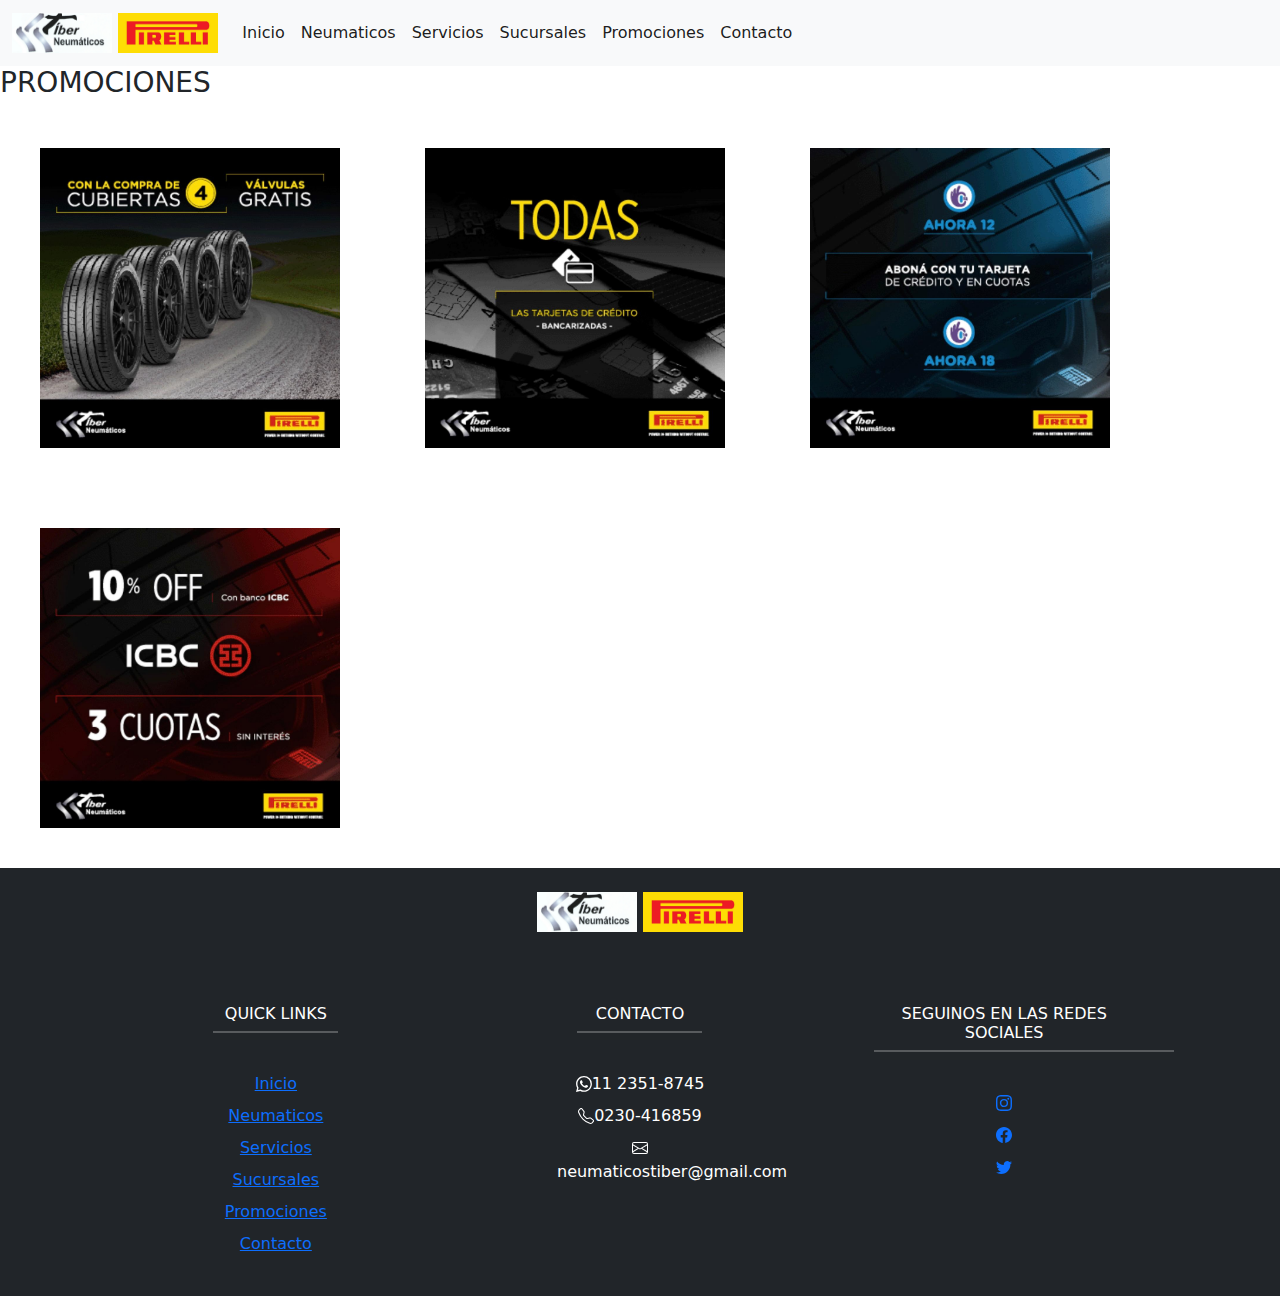
<file: paginas/promociones.html>
<!DOCTYPE html>
<html lang="en">
<head>
    <meta name="viewport" content="width=device-width, initial-scale=1">
    <meta charset="UTF-8">
    <meta http-equiv="X-UA-Compatible" content="IE=edge">
    <meta name="viewport" content="width=device-width, initial-scale=1.0">
    <title>Document</title>
    <link rel="stylesheet" href="../bootstrap-5.1.3-dist/css/bootstrap.css">
    <link rel="stylesheet" href="../estilos/style.css">
</head>
<body>
    <!--menu-->
    <nav class="navbar navbar-expand-lg navbar-light bg-light">
        <div class="container-fluid">
            <a class="navbar-brand" href="#">
                <img src="../multimedia/tiber.png" alt="" width="100" height="40">
                <img src="../multimedia/logopirelli.jfif" alt="" width="100" height="40">
              </a>
          <button class="navbar-toggler" type="button" data-bs-toggle="collapse" data-bs-target="#navbarNav" aria-controls="navbarNav" aria-expanded="false" aria-label="Toggle navigation">
            <span class="navbar-toggler-icon"></span>
          </button>
          <div class="collapse navbar-collapse" id="navbarNav">
            <ul class="navbar-nav">
              <li class="nav-item">
                <a class="nav-link active" aria-current="page" href="../index.html">Inicio</a>
              </li>
              <li class="nav-item">
                <a class="nav-link active" aria-current="page" href="./neumaticos.html">Neumaticos</a>
              </li>
              <li class="nav-item">
                <a class="nav-link active" aria-current="page" href="./servicios.html">Servicios</a>
              </li>
              <li class="nav-item">
                <a class="nav-link active" aria-current="page" href="./sucursales.html">Sucursales</a>
              </li>
              <li class="nav-item">
                <a class="nav-link active" aria-current="page" href="./promociones.html">Promociones</a>
              </li>
              <li class="nav-item">
                <a class="nav-link active" aria-current="page" href="./contacto.html">Contacto</a>
              </li>
            </ul>
          </div>
        </div>
      </nav>
      <!--fin del menu-->
       
<!--promociones-->
<h3>PROMOCIONES</h3>
</section>
<section class="promocion">
<img class="promImagen" src="../multimedia/promocionUno.jpeg">  
<img class="promImagen" src="../multimedia/promocionDos.jpeg">  
<img class="promImagen" src="../multimedia/promocionTres.jpeg">
<img class="promImagen" src="../multimedia/promocionCuatro.jpeg">
</section>
<!--fin de las promociones-->

<!--footer-->
 <footer class="bg-dark text-white">
        <div class="secondary">
        <div class="container">
        <div class="row py-4 d-flex align-items-center">
        <div class="col-md-12 text-center">
        <a>  <img src="../multimedia/tiber.png" alt="" width="100" height="40">
             <img src="../multimedia/logopirelli.jfif" alt="" width="100" height="40"> 
        </a>
        </div>
        </div>
        </div>
        </div>
        
        <div class="container text-center text-md-left mt-5">
          <div class="row">
            <div class="col-md-3 mx-auto mb-4">
              <h6 class="text-uppercase font-weight-bold"> QUICK LINKS</h6>
              <hr class="warning mb-4 mt-0 d-inline-block mx-auto" style="width: 125px; height: 2px;">
              <ul class="list-unstyled">
                <li class="my-2"><a href="../index.html">Inicio</a></li>
                <li class="my-2"><a href="./neumaticos.html">Neumaticos</a></li>
                <li class="my-2"><a href="./servicios.html">Servicios</a></li>
                <li class="my-2"><a href="./sucursales.html">Sucursales</a></li>
                <li class="my-2"><a href="./promociones.html">Promociones</a></li>
                <li class="my-2"><a href="./contacto.html">Contacto</a></li>
              </ul>
            </div>
         
            <div class="col-md-2 mx-auto mb-4">
              <h6 class="text-uppercase font-weight-bold"> CONTACTO</h6>
              <hr class="warning mb-4 mt-0 d-inline-block mx-auto" style="width: 125px; height: 2px;">
              <ul class="list-unstyled">
                <li class="my-2"><svg xmlns="http://www.w3.org/2000/svg" width="16" height="16" fill="currentColor" class="bi bi-whatsapp" viewBox="0 0 16 16">
                  <path d="M13.601 2.326A7.854 7.854 0 0 0 7.994 0C3.627 0 .068 3.558.064 7.926c0 1.399.366 2.76 1.057 3.965L0 16l4.204-1.102a7.933 7.933 0 0 0 3.79.965h.004c4.368 0 7.926-3.558 7.93-7.93A7.898 7.898 0 0 0 13.6 2.326zM7.994 14.521a6.573 6.573 0 0 1-3.356-.92l-.24-.144-2.494.654.666-2.433-.156-.251a6.56 6.56 0 0 1-1.007-3.505c0-3.626 2.957-6.584 6.591-6.584a6.56 6.56 0 0 1 4.66 1.931 6.557 6.557 0 0 1 1.928 4.66c-.004 3.639-2.961 6.592-6.592 6.592zm3.615-4.934c-.197-.099-1.17-.578-1.353-.646-.182-.065-.315-.099-.445.099-.133.197-.513.646-.627.775-.114.133-.232.148-.43.05-.197-.1-.836-.308-1.592-.985-.59-.525-.985-1.175-1.103-1.372-.114-.198-.011-.304.088-.403.087-.088.197-.232.296-.346.1-.114.133-.198.198-.33.065-.134.034-.248-.015-.347-.05-.099-.445-1.076-.612-1.47-.16-.389-.323-.335-.445-.34-.114-.007-.247-.007-.38-.007a.729.729 0 0 0-.529.247c-.182.198-.691.677-.691 1.654 0 .977.71 1.916.81 2.049.098.133 1.394 2.132 3.383 2.992.47.205.84.326 1.129.418.475.152.904.129 1.246.08.38-.058 1.171-.48 1.338-.943.164-.464.164-.86.114-.943-.049-.084-.182-.133-.38-.232z"/>
                </svg>11 2351-8745</li>
                <li class="my-2"><svg xmlns="http://www.w3.org/2000/svg" width="16" height="16" fill="currentColor" class="bi bi-telephone" viewBox="0 0 16 16">
                  <path d="M3.654 1.328a.678.678 0 0 0-1.015-.063L1.605 2.3c-.483.484-.661 1.169-.45 1.77a17.568 17.568 0 0 0 4.168 6.608 17.569 17.569 0 0 0 6.608 4.168c.601.211 1.286.033 1.77-.45l1.034-1.034a.678.678 0 0 0-.063-1.015l-2.307-1.794a.678.678 0 0 0-.58-.122l-2.19.547a1.745 1.745 0 0 1-1.657-.459L5.482 8.062a1.745 1.745 0 0 1-.46-1.657l.548-2.19a.678.678 0 0 0-.122-.58L3.654 1.328zM1.884.511a1.745 1.745 0 0 1 2.612.163L6.29 2.98c.329.423.445.974.315 1.494l-.547 2.19a.678.678 0 0 0 .178.643l2.457 2.457a.678.678 0 0 0 .644.178l2.189-.547a1.745 1.745 0 0 1 1.494.315l2.306 1.794c.829.645.905 1.87.163 2.611l-1.034 1.034c-.74.74-1.846 1.065-2.877.702a18.634 18.634 0 0 1-7.01-4.42 18.634 18.634 0 0 1-4.42-7.009c-.362-1.03-.037-2.137.703-2.877L1.885.511z"/>
                </svg>0230-416859</li>
                <li class="my-2"><svg xmlns="http://www.w3.org/2000/svg" width="16" height="16" fill="currentColor" class="bi bi-envelope" viewBox="0 0 16 16">
                  <path d="M0 4a2 2 0 0 1 2-2h12a2 2 0 0 1 2 2v8a2 2 0 0 1-2 2H2a2 2 0 0 1-2-2V4Zm2-1a1 1 0 0 0-1 1v.217l7 4.2 7-4.2V4a1 1 0 0 0-1-1H2Zm13 2.383-4.708 2.825L15 11.105V5.383Zm-.034 6.876-5.64-3.471L8 9.583l-1.326-.795-5.64 3.47A1 1 0 0 0 2 13h12a1 1 0 0 0 .966-.741ZM1 11.105l4.708-2.897L1 5.383v5.722Z"/>
                </svg>neumaticostiber@gmail.com</li>
              </ul>
            </div>
         
            <div class="col-md-3 mx-auto mb-4">
              <h6 class="text-uppercase font-weight-bold"> SEGUINOS EN LAS REDES SOCIALES</h6>
              <hr class="warning mb-4 mt-0 d-inline-block mx-auto" style="width: 300px; height: 2px;">
              <ul class="list-unstyled">
                <li class="my-2"><a href="https://www.instagram.com/neumaticostiber/"><svg xmlns="http://www.w3.org/2000/svg" width="16" height="16" fill="currentColor" class="bi bi-instagram" viewBox="0 0 16 16">
                  <path d="M8 0C5.829 0 5.556.01 4.703.048 3.85.088 3.269.222 2.76.42a3.917 3.917 0 0 0-1.417.923A3.927 3.927 0 0 0 .42 2.76C.222 3.268.087 3.85.048 4.7.01 5.555 0 5.827 0 8.001c0 2.172.01 2.444.048 3.297.04.852.174 1.433.372 1.942.205.526.478.972.923 1.417.444.445.89.719 1.416.923.51.198 1.09.333 1.942.372C5.555 15.99 5.827 16 8 16s2.444-.01 3.298-.048c.851-.04 1.434-.174 1.943-.372a3.916 3.916 0 0 0 1.416-.923c.445-.445.718-.891.923-1.417.197-.509.332-1.09.372-1.942C15.99 10.445 16 10.173 16 8s-.01-2.445-.048-3.299c-.04-.851-.175-1.433-.372-1.941a3.926 3.926 0 0 0-.923-1.417A3.911 3.911 0 0 0 13.24.42c-.51-.198-1.092-.333-1.943-.372C10.443.01 10.172 0 7.998 0h.003zm-.717 1.442h.718c2.136 0 2.389.007 3.232.046.78.035 1.204.166 1.486.275.373.145.64.319.92.599.28.28.453.546.598.92.11.281.24.705.275 1.485.039.843.047 1.096.047 3.231s-.008 2.389-.047 3.232c-.035.78-.166 1.203-.275 1.485a2.47 2.47 0 0 1-.599.919c-.28.28-.546.453-.92.598-.28.11-.704.24-1.485.276-.843.038-1.096.047-3.232.047s-2.39-.009-3.233-.047c-.78-.036-1.203-.166-1.485-.276a2.478 2.478 0 0 1-.92-.598 2.48 2.48 0 0 1-.6-.92c-.109-.281-.24-.705-.275-1.485-.038-.843-.046-1.096-.046-3.233 0-2.136.008-2.388.046-3.231.036-.78.166-1.204.276-1.486.145-.373.319-.64.599-.92.28-.28.546-.453.92-.598.282-.11.705-.24 1.485-.276.738-.034 1.024-.044 2.515-.045v.002zm4.988 1.328a.96.96 0 1 0 0 1.92.96.96 0 0 0 0-1.92zm-4.27 1.122a4.109 4.109 0 1 0 0 8.217 4.109 4.109 0 0 0 0-8.217zm0 1.441a2.667 2.667 0 1 1 0 5.334 2.667 2.667 0 0 1 0-5.334z"/>
                </svg></a></li>
                <li class="my-2"><a href="https://www.facebook.com/N.Tiber/"><svg xmlns="http://www.w3.org/2000/svg" width="16" height="16" fill="currentColor" class="bi bi-facebook" viewBox="0 0 16 16">
                  <path d="M16 8.049c0-4.446-3.582-8.05-8-8.05C3.58 0-.002 3.603-.002 8.05c0 4.017 2.926 7.347 6.75 7.951v-5.625h-2.03V8.05H6.75V6.275c0-2.017 1.195-3.131 3.022-3.131.876 0 1.791.157 1.791.157v1.98h-1.009c-.993 0-1.303.621-1.303 1.258v1.51h2.218l-.354 2.326H9.25V16c3.824-.604 6.75-3.934 6.75-7.951z"/>
                </svg></a></li>
                <li class="my-2"><a href="#"><svg xmlns="http://www.w3.org/2000/svg" width="16" height="16" fill="currentColor" class="bi bi-twitter" viewBox="0 0 16 16">
                  <path d="M5.026 15c6.038 0 9.341-5.003 9.341-9.334 0-.14 0-.282-.006-.422A6.685 6.685 0 0 0 16 3.542a6.658 6.658 0 0 1-1.889.518 3.301 3.301 0 0 0 1.447-1.817 6.533 6.533 0 0 1-2.087.793A3.286 3.286 0 0 0 7.875 6.03a9.325 9.325 0 0 1-6.767-3.429 3.289 3.289 0 0 0 1.018 4.382A3.323 3.323 0 0 1 .64 6.575v.045a3.288 3.288 0 0 0 2.632 3.218 3.203 3.203 0 0 1-.865.115 3.23 3.23 0 0 1-.614-.057 3.283 3.283 0 0 0 3.067 2.277A6.588 6.588 0 0 1 .78 13.58a6.32 6.32 0 0 1-.78-.045A9.344 9.344 0 0 0 5.026 15z"/>
                </svg></a></li>
                
              </ul>
            </div>
         
          </div>
        </div>
        </footer> 
<!--fin del footer--> 


<script src="https://cdn.jsdelivr.net/npm/@popperjs/core@2.10.2/dist/umd/popper.min.js" integrity="sha384-7+zCNj/IqJ95wo16oMtfsKbZ9ccEh31eOz1HGyDuCQ6wgnyJNSYdrPa03rtR1zdB" crossorigin="anonymous"></script>
    <script src="https://cdn.jsdelivr.net/npm/bootstrap@5.1.3/dist/js/bootstrap.min.js" integrity="sha384-QJHtvGhmr9XOIpI6YVutG+2QOK9T+ZnN4kzFN1RtK3zEFEIsxhlmWl5/YESvpZ13" crossorigin="anonymous"></script>     
</body>
</html>
</file>
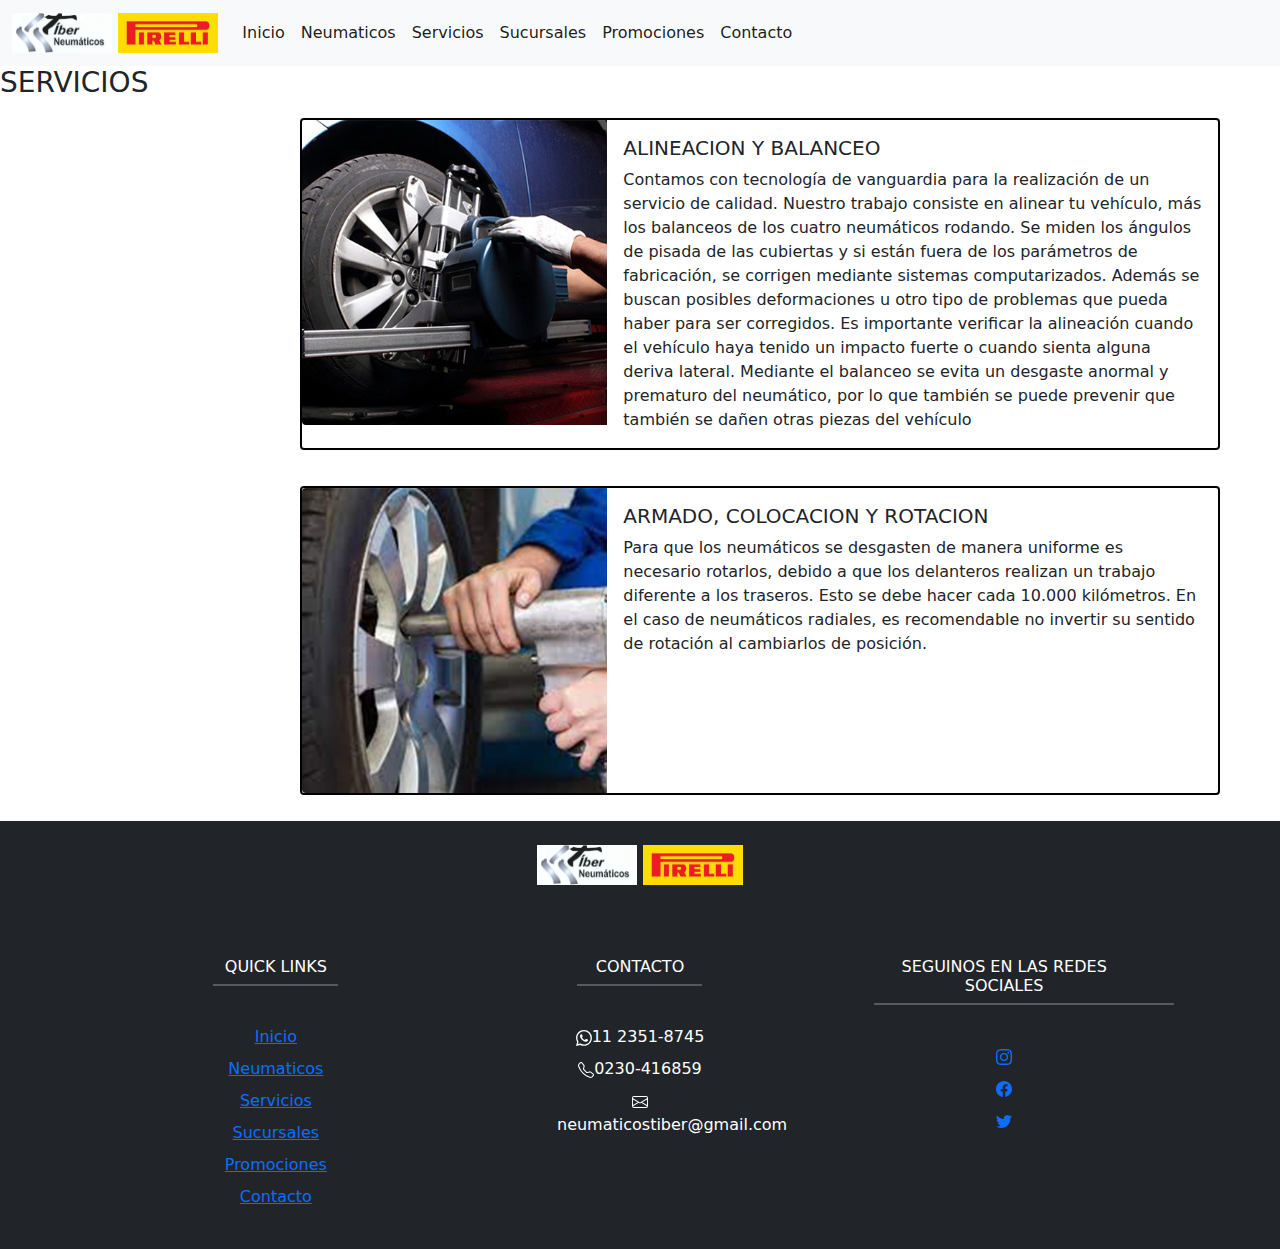
<file: paginas/servicios.html>
<!DOCTYPE html>
<html lang="en">
<head>
    <meta name="viewport" content="width=device-width, initial-scale=1">
    <meta charset="UTF-8">
    <meta http-equiv="X-UA-Compatible" content="IE=edge">
    <meta name="viewport" content="width=device-width, initial-scale=1.0">
    <title>Document</title>
    <link rel="stylesheet" href="../bootstrap-5.1.3-dist/css/bootstrap.css">
    <link rel="stylesheet" href="../estilos/style.css">
</head>
<body>
<!--menu-->
    <nav class="navbar navbar-expand-lg navbar-light bg-light">
        <div class="container-fluid">
            <a class="navbar-brand" href="#">
                <img src="../multimedia/tiber.png" alt="" width="100" height="40">
                <img src="../multimedia/logopirelli.jfif" alt="" width="100" height="40">
              </a>
          <button class="navbar-toggler" type="button" data-bs-toggle="collapse" data-bs-target="#navbarNav" aria-controls="navbarNav" aria-expanded="false" aria-label="Toggle navigation">
            <span class="navbar-toggler-icon"></span>
          </button>
          <div class="collapse navbar-collapse" id="navbarNav">
            <ul class="navbar-nav">
              <li class="nav-item">
                <a class="nav-link active" aria-current="page" href="../index.html">Inicio</a>
              </li>
              <li class="nav-item">
                <a class="nav-link active" aria-current="page" href="./neumaticos.html">Neumaticos</a>
              </li>
              <li class="nav-item">
                <a class="nav-link active" aria-current="page" href="./servicios.html">Servicios</a>
              </li>
              <li class="nav-item">
                <a class="nav-link active" aria-current="page" href="./sucursales.html">Sucursales</a>
              </li>
              <li class="nav-item">
                <a class="nav-link active" aria-current="page" href="./promociones.html">Promociones</a>
              </li>
              <li class="nav-item">
                <a class="nav-link active" aria-current="page" href="./contacto.html">Contacto</a>
              </li>
            </ul>
          </div>
        </div>
      </nav>
<!--fin del menu-->
 
<!--servicios-->
    <h3>SERVICIOS</h3>
    <section class="servicios">
        <div class="card mb-3" style="max-width: 920px;">
            <div class="row g-0">
              <div class="col-md-4">
                <img src="../multimedia/colocacion.jfif" class="img-fluid rounded-start" alt="...">
              </div>
              <div class="col-md-8">
                <div class="card-body">
                  <h5 class="card-title">ALINEACION Y BALANCEO</h5>
                  <p class="card-text">Contamos con tecnología de vanguardia para la realización de un servicio de calidad. Nuestro trabajo consiste en alinear tu vehículo,
                    más los balanceos de los cuatro neumáticos rodando. Se miden los ángulos de pisada de las cubiertas y
                    si están fuera de los parámetros de fabricación, se corrigen mediante sistemas computarizados. Además se buscan posibles deformaciones u otro tipo de problemas que pueda haber para ser corregidos.
                    Es importante verificar la alineación cuando el vehículo haya tenido un impacto fuerte o cuando sienta alguna deriva lateral. Mediante el balanceo se evita un desgaste anormal y prematuro del neumático, por lo que también se puede 
                    prevenir que también se dañen otras piezas del vehículo</p>
                  
                </div>
              </div>
            </div>
          </div>
    </section>

    <section class="servicios">
        <div class="card mb-3" style="max-width: 920px;">
            <div class="row g-0">
              <div class="col-md-4">
                <img src="../multimedia/colocacion1.jfif" class="img-fluid rounded-start" alt="...">
              </div>
              <div class="col-md-8">
                <div class="card-body">
                  <h5 class="card-title">ARMADO, COLOCACION Y ROTACION</h5>
                  <p class="card-text">Para que los neumáticos se desgasten de manera uniforme es necesario rotarlos, debido a que los delanteros realizan un trabajo diferente a los traseros. Esto se debe hacer cada 10.000 kilómetros. En el caso de neumáticos radiales, 
                      es recomendable no invertir su sentido de rotación al cambiarlos de posición.</p>
                  
                </div>
              </div>
            </div>
          </div>

    </section>
<!--fin de los servicios-->

<!--footer-->
      <footer class="bg-dark text-white">
        <div class="secondary">
        <div class="container">
        <div class="row py-4 d-flex align-items-center">
        <div class="col-md-12 text-center">
        <a>  <img src="../multimedia/tiber.png" alt="" width="100" height="40">
             <img src="../multimedia/logopirelli.jfif" alt="" width="100" height="40"> 
        </a>
        </div>
        </div>
        </div>
        </div>
        
        <div class="container text-center text-md-left mt-5">
          <div class="row">
            <div class="col-md-3 mx-auto mb-4">
              <h6 class="text-uppercase font-weight-bold"> QUICK LINKS</h6>
              <hr class="warning mb-4 mt-0 d-inline-block mx-auto" style="width: 125px; height: 2px;">
              <ul class="list-unstyled">
                <li class="my-2"><a href="../index.html">Inicio</a></li>
                <li class="my-2"><a href="./neumaticos.html">Neumaticos</a></li>
                <li class="my-2"><a href="./servicios.html">Servicios</a></li>
                <li class="my-2"><a href="./sucursales.html">Sucursales</a></li>
                <li class="my-2"><a href="./promociones.html">Promociones</a></li>
                <li class="my-2"><a href="./contacto.html">Contacto</a></li>
              </ul>
            </div>
         
            <div class="col-md-2 mx-auto mb-4">
              <h6 class="text-uppercase font-weight-bold"> CONTACTO</h6>
              <hr class="warning mb-4 mt-0 d-inline-block mx-auto" style="width: 125px; height: 2px;">
              <ul class="list-unstyled">
                <li class="my-2"><svg xmlns="http://www.w3.org/2000/svg" width="16" height="16" fill="currentColor" class="bi bi-whatsapp" viewBox="0 0 16 16">
                  <path d="M13.601 2.326A7.854 7.854 0 0 0 7.994 0C3.627 0 .068 3.558.064 7.926c0 1.399.366 2.76 1.057 3.965L0 16l4.204-1.102a7.933 7.933 0 0 0 3.79.965h.004c4.368 0 7.926-3.558 7.93-7.93A7.898 7.898 0 0 0 13.6 2.326zM7.994 14.521a6.573 6.573 0 0 1-3.356-.92l-.24-.144-2.494.654.666-2.433-.156-.251a6.56 6.56 0 0 1-1.007-3.505c0-3.626 2.957-6.584 6.591-6.584a6.56 6.56 0 0 1 4.66 1.931 6.557 6.557 0 0 1 1.928 4.66c-.004 3.639-2.961 6.592-6.592 6.592zm3.615-4.934c-.197-.099-1.17-.578-1.353-.646-.182-.065-.315-.099-.445.099-.133.197-.513.646-.627.775-.114.133-.232.148-.43.05-.197-.1-.836-.308-1.592-.985-.59-.525-.985-1.175-1.103-1.372-.114-.198-.011-.304.088-.403.087-.088.197-.232.296-.346.1-.114.133-.198.198-.33.065-.134.034-.248-.015-.347-.05-.099-.445-1.076-.612-1.47-.16-.389-.323-.335-.445-.34-.114-.007-.247-.007-.38-.007a.729.729 0 0 0-.529.247c-.182.198-.691.677-.691 1.654 0 .977.71 1.916.81 2.049.098.133 1.394 2.132 3.383 2.992.47.205.84.326 1.129.418.475.152.904.129 1.246.08.38-.058 1.171-.48 1.338-.943.164-.464.164-.86.114-.943-.049-.084-.182-.133-.38-.232z"/>
                </svg>11 2351-8745</li>
                <li class="my-2"><svg xmlns="http://www.w3.org/2000/svg" width="16" height="16" fill="currentColor" class="bi bi-telephone" viewBox="0 0 16 16">
                  <path d="M3.654 1.328a.678.678 0 0 0-1.015-.063L1.605 2.3c-.483.484-.661 1.169-.45 1.77a17.568 17.568 0 0 0 4.168 6.608 17.569 17.569 0 0 0 6.608 4.168c.601.211 1.286.033 1.77-.45l1.034-1.034a.678.678 0 0 0-.063-1.015l-2.307-1.794a.678.678 0 0 0-.58-.122l-2.19.547a1.745 1.745 0 0 1-1.657-.459L5.482 8.062a1.745 1.745 0 0 1-.46-1.657l.548-2.19a.678.678 0 0 0-.122-.58L3.654 1.328zM1.884.511a1.745 1.745 0 0 1 2.612.163L6.29 2.98c.329.423.445.974.315 1.494l-.547 2.19a.678.678 0 0 0 .178.643l2.457 2.457a.678.678 0 0 0 .644.178l2.189-.547a1.745 1.745 0 0 1 1.494.315l2.306 1.794c.829.645.905 1.87.163 2.611l-1.034 1.034c-.74.74-1.846 1.065-2.877.702a18.634 18.634 0 0 1-7.01-4.42 18.634 18.634 0 0 1-4.42-7.009c-.362-1.03-.037-2.137.703-2.877L1.885.511z"/>
                </svg>0230-416859</li>
                <li class="my-2"><svg xmlns="http://www.w3.org/2000/svg" width="16" height="16" fill="currentColor" class="bi bi-envelope" viewBox="0 0 16 16">
                  <path d="M0 4a2 2 0 0 1 2-2h12a2 2 0 0 1 2 2v8a2 2 0 0 1-2 2H2a2 2 0 0 1-2-2V4Zm2-1a1 1 0 0 0-1 1v.217l7 4.2 7-4.2V4a1 1 0 0 0-1-1H2Zm13 2.383-4.708 2.825L15 11.105V5.383Zm-.034 6.876-5.64-3.471L8 9.583l-1.326-.795-5.64 3.47A1 1 0 0 0 2 13h12a1 1 0 0 0 .966-.741ZM1 11.105l4.708-2.897L1 5.383v5.722Z"/>
                </svg>neumaticostiber@gmail.com</li>
              </ul>
            </div>
         
            <div class="col-md-3 mx-auto mb-4">
              <h6 class="text-uppercase font-weight-bold"> SEGUINOS EN LAS REDES SOCIALES</h6>
              <hr class="warning mb-4 mt-0 d-inline-block mx-auto" style="width: 300px; height: 2px;">
              <ul class="list-unstyled">
                <li class="my-2"><a href="https://www.instagram.com/neumaticostiber/"><svg xmlns="http://www.w3.org/2000/svg" width="16" height="16" fill="currentColor" class="bi bi-instagram" viewBox="0 0 16 16">
                  <path d="M8 0C5.829 0 5.556.01 4.703.048 3.85.088 3.269.222 2.76.42a3.917 3.917 0 0 0-1.417.923A3.927 3.927 0 0 0 .42 2.76C.222 3.268.087 3.85.048 4.7.01 5.555 0 5.827 0 8.001c0 2.172.01 2.444.048 3.297.04.852.174 1.433.372 1.942.205.526.478.972.923 1.417.444.445.89.719 1.416.923.51.198 1.09.333 1.942.372C5.555 15.99 5.827 16 8 16s2.444-.01 3.298-.048c.851-.04 1.434-.174 1.943-.372a3.916 3.916 0 0 0 1.416-.923c.445-.445.718-.891.923-1.417.197-.509.332-1.09.372-1.942C15.99 10.445 16 10.173 16 8s-.01-2.445-.048-3.299c-.04-.851-.175-1.433-.372-1.941a3.926 3.926 0 0 0-.923-1.417A3.911 3.911 0 0 0 13.24.42c-.51-.198-1.092-.333-1.943-.372C10.443.01 10.172 0 7.998 0h.003zm-.717 1.442h.718c2.136 0 2.389.007 3.232.046.78.035 1.204.166 1.486.275.373.145.64.319.92.599.28.28.453.546.598.92.11.281.24.705.275 1.485.039.843.047 1.096.047 3.231s-.008 2.389-.047 3.232c-.035.78-.166 1.203-.275 1.485a2.47 2.47 0 0 1-.599.919c-.28.28-.546.453-.92.598-.28.11-.704.24-1.485.276-.843.038-1.096.047-3.232.047s-2.39-.009-3.233-.047c-.78-.036-1.203-.166-1.485-.276a2.478 2.478 0 0 1-.92-.598 2.48 2.48 0 0 1-.6-.92c-.109-.281-.24-.705-.275-1.485-.038-.843-.046-1.096-.046-3.233 0-2.136.008-2.388.046-3.231.036-.78.166-1.204.276-1.486.145-.373.319-.64.599-.92.28-.28.546-.453.92-.598.282-.11.705-.24 1.485-.276.738-.034 1.024-.044 2.515-.045v.002zm4.988 1.328a.96.96 0 1 0 0 1.92.96.96 0 0 0 0-1.92zm-4.27 1.122a4.109 4.109 0 1 0 0 8.217 4.109 4.109 0 0 0 0-8.217zm0 1.441a2.667 2.667 0 1 1 0 5.334 2.667 2.667 0 0 1 0-5.334z"/>
                </svg></a></li>
                <li class="my-2"><a href="https://www.facebook.com/N.Tiber/"><svg xmlns="http://www.w3.org/2000/svg" width="16" height="16" fill="currentColor" class="bi bi-facebook" viewBox="0 0 16 16">
                  <path d="M16 8.049c0-4.446-3.582-8.05-8-8.05C3.58 0-.002 3.603-.002 8.05c0 4.017 2.926 7.347 6.75 7.951v-5.625h-2.03V8.05H6.75V6.275c0-2.017 1.195-3.131 3.022-3.131.876 0 1.791.157 1.791.157v1.98h-1.009c-.993 0-1.303.621-1.303 1.258v1.51h2.218l-.354 2.326H9.25V16c3.824-.604 6.75-3.934 6.75-7.951z"/>
                </svg></a></li>
                <li class="my-2"><a href="#"><svg xmlns="http://www.w3.org/2000/svg" width="16" height="16" fill="currentColor" class="bi bi-twitter" viewBox="0 0 16 16">
                  <path d="M5.026 15c6.038 0 9.341-5.003 9.341-9.334 0-.14 0-.282-.006-.422A6.685 6.685 0 0 0 16 3.542a6.658 6.658 0 0 1-1.889.518 3.301 3.301 0 0 0 1.447-1.817 6.533 6.533 0 0 1-2.087.793A3.286 3.286 0 0 0 7.875 6.03a9.325 9.325 0 0 1-6.767-3.429 3.289 3.289 0 0 0 1.018 4.382A3.323 3.323 0 0 1 .64 6.575v.045a3.288 3.288 0 0 0 2.632 3.218 3.203 3.203 0 0 1-.865.115 3.23 3.23 0 0 1-.614-.057 3.283 3.283 0 0 0 3.067 2.277A6.588 6.588 0 0 1 .78 13.58a6.32 6.32 0 0 1-.78-.045A9.344 9.344 0 0 0 5.026 15z"/>
                </svg></a></li>
                
              </ul>
            </div>
         
          </div>
        </div>
        </footer> 
<!--fin del footer-->     

<script src="https://cdn.jsdelivr.net/npm/@popperjs/core@2.10.2/dist/umd/popper.min.js" integrity="sha384-7+zCNj/IqJ95wo16oMtfsKbZ9ccEh31eOz1HGyDuCQ6wgnyJNSYdrPa03rtR1zdB" crossorigin="anonymous"></script>
    <script src="https://cdn.jsdelivr.net/npm/bootstrap@5.1.3/dist/js/bootstrap.min.js" integrity="sha384-QJHtvGhmr9XOIpI6YVutG+2QOK9T+ZnN4kzFN1RtK3zEFEIsxhlmWl5/YESvpZ13" crossorigin="anonymous"></script>     
</body>
</html>
</file>
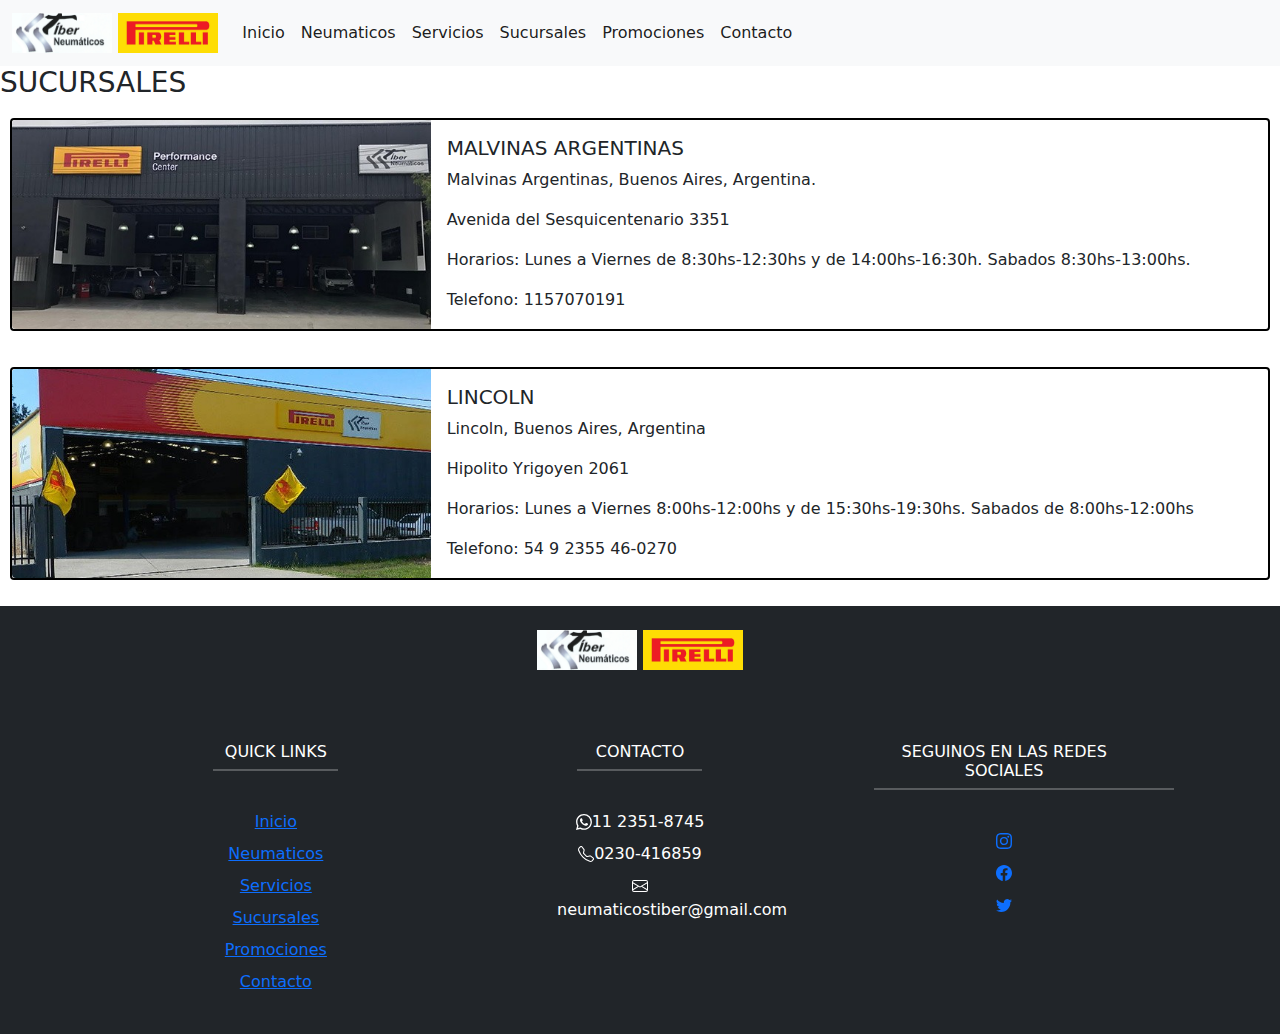
<file: paginas/sucursales.html>
<!DOCTYPE html>
<html lang="en">
<head>
    <meta name="viewport" content="width=device-width, initial-scale=1">
    <meta charset="UTF-8">
    <meta http-equiv="X-UA-Compatible" content="IE=edge">
    <meta name="viewport" content="width=device-width, initial-scale=1.0">
    <title>Document</title>
    <link rel="stylesheet" href="../bootstrap-5.1.3-dist/css/bootstrap.css">
    <link rel="stylesheet" href="../estilos/style.css">
</head>
<body>
<!--menu-->
    <nav class="navbar navbar-expand-lg navbar-light bg-light">
        <div class="container-fluid">
            <a class="navbar-brand" href="#">
                <img src="../multimedia/tiber.png" alt="" width="100" height="40">
                <img src="../multimedia/logopirelli.jfif" alt="" width="100" height="40">
              </a>
          <button class="navbar-toggler" type="button" data-bs-toggle="collapse" data-bs-target="#navbarNav" aria-controls="navbarNav" aria-expanded="false" aria-label="Toggle navigation">
            <span class="navbar-toggler-icon"></span>
          </button>
          <div class="collapse navbar-collapse" id="navbarNav">
            <ul class="navbar-nav">
              <li class="nav-item">
                <a class="nav-link active" aria-current="page" href="../index.html">Inicio</a>
              </li>
              <li class="nav-item">
                <a class="nav-link active" aria-current="page" href="./neumaticos.html">Neumaticos</a>
              </li>
              <li class="nav-item">
                <a class="nav-link active" aria-current="page" href="./servicios.html">Servicios</a>
              </li>
              <li class="nav-item">
                <a class="nav-link active" aria-current="page" href="./sucursales.html">Sucursales</a>
              </li>
              <li class="nav-item">
                <a class="nav-link active" aria-current="page" href="./promociones.html">Promociones</a>
              </li>
              <li class="nav-item">
                <a class="nav-link active" aria-current="page" href="./contacto.html">Contacto</a>
              </li>
            </ul>
          </div>
        </div>
      </nav>
<!--fin del menu-->
 
<!--sucursales-->
 <h3>SUCURSALES</h3>   
<section class="sucursales">
      <div class="card mb-3" style="max-width: 1500px;">
        <div class="row g-0">
          <div class="col-md-4">
            <img src="../multimedia/sucursalm.jfif" class="img-fluid rounded-start" alt="...">
          </div>
          <div class="col-md-8">
            <div class="card-body">
              <h5 class="card-title"> MALVINAS ARGENTINAS</h5>
              <p class="card-text">Malvinas Argentinas, Buenos Aires, Argentina.</p>
              <p class="card-text">Avenida del Sesquicentenario 3351</p>
              <p class="card-text">Horarios: Lunes a Viernes de 8:30hs-12:30hs y de 14:00hs-16:30h.
                Sabados 8:30hs-13:00hs.</p>
            <p class="card-text">Telefono: 1157070191</p>
            
            </div>
          </div>
        </div>
      </div>
    </section>

<section class="sucursales">
      <div class="card mb-3" style="max-width: 1500px;">
        <div class="row g-0">
          <div class="col-md-4">
            <img src="../multimedia/sucursall.jfif" class="img-fluid rounded-start" alt="...">
          </div>
          <div class="col-md-8">
            <div class="card-body">
              <h5 class="card-title"> LINCOLN</h5>
              <p class="card-text">Lincoln, Buenos Aires, Argentina</p>
              <p class="card-text">Hipolito Yrigoyen 2061</p>
              <p class="card-text">Horarios: Lunes a Viernes 8:00hs-12:00hs y de 15:30hs-19:30hs. Sabados de 8:00hs-12:00hs</p>
            <p class="card-text">Telefono: 54 9 2355 46-0270</p>
            
            </div>
          </div>
        </div>
      </div>
    </section>
<!--fin de las sucursales-->


<!--footer-->
<footer class="bg-dark text-white">
        <div class="secondary">
        <div class="container">
        <div class="row py-4 d-flex align-items-center">
        <div class="col-md-12 text-center">
        <a>  <img src="../multimedia/tiber.png" alt="" width="100" height="40">
             <img src="../multimedia/logopirelli.jfif" alt="" width="100" height="40"> 
        </a>
        </div>
        </div>
        </div>
        </div>
        
        <div class="container text-center text-md-left mt-5">
          <div class="row">
            <div class="col-md-3 mx-auto mb-4">
              <h6 class="text-uppercase font-weight-bold"> QUICK LINKS</h6>
              <hr class="warning mb-4 mt-0 d-inline-block mx-auto" style="width: 125px; height: 2px;">
              <ul class="list-unstyled">
                <li class="my-2"><a href="../index.html">Inicio</a></li>
                <li class="my-2"><a href="./neumaticos.html">Neumaticos</a></li>
                <li class="my-2"><a href="./servicios.html">Servicios</a></li>
                <li class="my-2"><a href="./sucursales.html">Sucursales</a></li>
                <li class="my-2"><a href="./promociones.html">Promociones</a></li>
                <li class="my-2"><a href="./contacto.html">Contacto</a></li>
              </ul>
            </div>
         
            <div class="col-md-2 mx-auto mb-4">
              <h6 class="text-uppercase font-weight-bold"> CONTACTO</h6>
              <hr class="warning mb-4 mt-0 d-inline-block mx-auto" style="width: 125px; height: 2px;">
              <ul class="list-unstyled">
                <li class="my-2"><svg xmlns="http://www.w3.org/2000/svg" width="16" height="16" fill="currentColor" class="bi bi-whatsapp" viewBox="0 0 16 16">
                  <path d="M13.601 2.326A7.854 7.854 0 0 0 7.994 0C3.627 0 .068 3.558.064 7.926c0 1.399.366 2.76 1.057 3.965L0 16l4.204-1.102a7.933 7.933 0 0 0 3.79.965h.004c4.368 0 7.926-3.558 7.93-7.93A7.898 7.898 0 0 0 13.6 2.326zM7.994 14.521a6.573 6.573 0 0 1-3.356-.92l-.24-.144-2.494.654.666-2.433-.156-.251a6.56 6.56 0 0 1-1.007-3.505c0-3.626 2.957-6.584 6.591-6.584a6.56 6.56 0 0 1 4.66 1.931 6.557 6.557 0 0 1 1.928 4.66c-.004 3.639-2.961 6.592-6.592 6.592zm3.615-4.934c-.197-.099-1.17-.578-1.353-.646-.182-.065-.315-.099-.445.099-.133.197-.513.646-.627.775-.114.133-.232.148-.43.05-.197-.1-.836-.308-1.592-.985-.59-.525-.985-1.175-1.103-1.372-.114-.198-.011-.304.088-.403.087-.088.197-.232.296-.346.1-.114.133-.198.198-.33.065-.134.034-.248-.015-.347-.05-.099-.445-1.076-.612-1.47-.16-.389-.323-.335-.445-.34-.114-.007-.247-.007-.38-.007a.729.729 0 0 0-.529.247c-.182.198-.691.677-.691 1.654 0 .977.71 1.916.81 2.049.098.133 1.394 2.132 3.383 2.992.47.205.84.326 1.129.418.475.152.904.129 1.246.08.38-.058 1.171-.48 1.338-.943.164-.464.164-.86.114-.943-.049-.084-.182-.133-.38-.232z"/>
                </svg>11 2351-8745</li>
                <li class="my-2"><svg xmlns="http://www.w3.org/2000/svg" width="16" height="16" fill="currentColor" class="bi bi-telephone" viewBox="0 0 16 16">
                  <path d="M3.654 1.328a.678.678 0 0 0-1.015-.063L1.605 2.3c-.483.484-.661 1.169-.45 1.77a17.568 17.568 0 0 0 4.168 6.608 17.569 17.569 0 0 0 6.608 4.168c.601.211 1.286.033 1.77-.45l1.034-1.034a.678.678 0 0 0-.063-1.015l-2.307-1.794a.678.678 0 0 0-.58-.122l-2.19.547a1.745 1.745 0 0 1-1.657-.459L5.482 8.062a1.745 1.745 0 0 1-.46-1.657l.548-2.19a.678.678 0 0 0-.122-.58L3.654 1.328zM1.884.511a1.745 1.745 0 0 1 2.612.163L6.29 2.98c.329.423.445.974.315 1.494l-.547 2.19a.678.678 0 0 0 .178.643l2.457 2.457a.678.678 0 0 0 .644.178l2.189-.547a1.745 1.745 0 0 1 1.494.315l2.306 1.794c.829.645.905 1.87.163 2.611l-1.034 1.034c-.74.74-1.846 1.065-2.877.702a18.634 18.634 0 0 1-7.01-4.42 18.634 18.634 0 0 1-4.42-7.009c-.362-1.03-.037-2.137.703-2.877L1.885.511z"/>
                </svg>0230-416859</li>
                <li class="my-2"><svg xmlns="http://www.w3.org/2000/svg" width="16" height="16" fill="currentColor" class="bi bi-envelope" viewBox="0 0 16 16">
                  <path d="M0 4a2 2 0 0 1 2-2h12a2 2 0 0 1 2 2v8a2 2 0 0 1-2 2H2a2 2 0 0 1-2-2V4Zm2-1a1 1 0 0 0-1 1v.217l7 4.2 7-4.2V4a1 1 0 0 0-1-1H2Zm13 2.383-4.708 2.825L15 11.105V5.383Zm-.034 6.876-5.64-3.471L8 9.583l-1.326-.795-5.64 3.47A1 1 0 0 0 2 13h12a1 1 0 0 0 .966-.741ZM1 11.105l4.708-2.897L1 5.383v5.722Z"/>
                </svg>neumaticostiber@gmail.com</li>
              </ul>
            </div>
         
            <div class="col-md-3 mx-auto mb-4">
              <h6 class="text-uppercase font-weight-bold"> SEGUINOS EN LAS REDES SOCIALES</h6>
              <hr class="warning mb-4 mt-0 d-inline-block mx-auto" style="width: 300px; height: 2px;">
              <ul class="list-unstyled">
                <li class="my-2"><a href="https://www.instagram.com/neumaticostiber/"><svg xmlns="http://www.w3.org/2000/svg" width="16" height="16" fill="currentColor" class="bi bi-instagram" viewBox="0 0 16 16">
                  <path d="M8 0C5.829 0 5.556.01 4.703.048 3.85.088 3.269.222 2.76.42a3.917 3.917 0 0 0-1.417.923A3.927 3.927 0 0 0 .42 2.76C.222 3.268.087 3.85.048 4.7.01 5.555 0 5.827 0 8.001c0 2.172.01 2.444.048 3.297.04.852.174 1.433.372 1.942.205.526.478.972.923 1.417.444.445.89.719 1.416.923.51.198 1.09.333 1.942.372C5.555 15.99 5.827 16 8 16s2.444-.01 3.298-.048c.851-.04 1.434-.174 1.943-.372a3.916 3.916 0 0 0 1.416-.923c.445-.445.718-.891.923-1.417.197-.509.332-1.09.372-1.942C15.99 10.445 16 10.173 16 8s-.01-2.445-.048-3.299c-.04-.851-.175-1.433-.372-1.941a3.926 3.926 0 0 0-.923-1.417A3.911 3.911 0 0 0 13.24.42c-.51-.198-1.092-.333-1.943-.372C10.443.01 10.172 0 7.998 0h.003zm-.717 1.442h.718c2.136 0 2.389.007 3.232.046.78.035 1.204.166 1.486.275.373.145.64.319.92.599.28.28.453.546.598.92.11.281.24.705.275 1.485.039.843.047 1.096.047 3.231s-.008 2.389-.047 3.232c-.035.78-.166 1.203-.275 1.485a2.47 2.47 0 0 1-.599.919c-.28.28-.546.453-.92.598-.28.11-.704.24-1.485.276-.843.038-1.096.047-3.232.047s-2.39-.009-3.233-.047c-.78-.036-1.203-.166-1.485-.276a2.478 2.478 0 0 1-.92-.598 2.48 2.48 0 0 1-.6-.92c-.109-.281-.24-.705-.275-1.485-.038-.843-.046-1.096-.046-3.233 0-2.136.008-2.388.046-3.231.036-.78.166-1.204.276-1.486.145-.373.319-.64.599-.92.28-.28.546-.453.92-.598.282-.11.705-.24 1.485-.276.738-.034 1.024-.044 2.515-.045v.002zm4.988 1.328a.96.96 0 1 0 0 1.92.96.96 0 0 0 0-1.92zm-4.27 1.122a4.109 4.109 0 1 0 0 8.217 4.109 4.109 0 0 0 0-8.217zm0 1.441a2.667 2.667 0 1 1 0 5.334 2.667 2.667 0 0 1 0-5.334z"/>
                </svg></a></li>
                <li class="my-2"><a href="https://www.facebook.com/N.Tiber/"><svg xmlns="http://www.w3.org/2000/svg" width="16" height="16" fill="currentColor" class="bi bi-facebook" viewBox="0 0 16 16">
                  <path d="M16 8.049c0-4.446-3.582-8.05-8-8.05C3.58 0-.002 3.603-.002 8.05c0 4.017 2.926 7.347 6.75 7.951v-5.625h-2.03V8.05H6.75V6.275c0-2.017 1.195-3.131 3.022-3.131.876 0 1.791.157 1.791.157v1.98h-1.009c-.993 0-1.303.621-1.303 1.258v1.51h2.218l-.354 2.326H9.25V16c3.824-.604 6.75-3.934 6.75-7.951z"/>
                </svg></a></li>
                <li class="my-2"><a href="#"><svg xmlns="http://www.w3.org/2000/svg" width="16" height="16" fill="currentColor" class="bi bi-twitter" viewBox="0 0 16 16">
                  <path d="M5.026 15c6.038 0 9.341-5.003 9.341-9.334 0-.14 0-.282-.006-.422A6.685 6.685 0 0 0 16 3.542a6.658 6.658 0 0 1-1.889.518 3.301 3.301 0 0 0 1.447-1.817 6.533 6.533 0 0 1-2.087.793A3.286 3.286 0 0 0 7.875 6.03a9.325 9.325 0 0 1-6.767-3.429 3.289 3.289 0 0 0 1.018 4.382A3.323 3.323 0 0 1 .64 6.575v.045a3.288 3.288 0 0 0 2.632 3.218 3.203 3.203 0 0 1-.865.115 3.23 3.23 0 0 1-.614-.057 3.283 3.283 0 0 0 3.067 2.277A6.588 6.588 0 0 1 .78 13.58a6.32 6.32 0 0 1-.78-.045A9.344 9.344 0 0 0 5.026 15z"/>
                </svg></a></li>
                
              </ul>
            </div>
         
          </div>
        </div>
 </footer>     
 <!--fin del footer--> 


 <script src="https://cdn.jsdelivr.net/npm/@popperjs/core@2.10.2/dist/umd/popper.min.js" integrity="sha384-7+zCNj/IqJ95wo16oMtfsKbZ9ccEh31eOz1HGyDuCQ6wgnyJNSYdrPa03rtR1zdB" crossorigin="anonymous"></script>
    <script src="https://cdn.jsdelivr.net/npm/bootstrap@5.1.3/dist/js/bootstrap.min.js" integrity="sha384-QJHtvGhmr9XOIpI6YVutG+2QOK9T+ZnN4kzFN1RtK3zEFEIsxhlmWl5/YESvpZ13" crossorigin="anonymous"></script> 
</body>
</html>
</file>
<file: estilos/style.css>
*{
    padding: 0px;
    margin: 0px;
    box-sizing: border-box;
}

.auto{
    padding: 10px;
    margin: 10px;
}

.inicio{
    padding: 40px;
    padding-left: 200px;
    background-color: rgb(175, 175, 175);
    
}
.sucursales{
    padding: 10px;
}

.servicios{
    padding: 10px;
    padding-left: 300px;
}
.contacto{
    padding: 10px;
}

.promImagen {width: 300px;
    height: 300px;
    margin:40px;}
</file>
